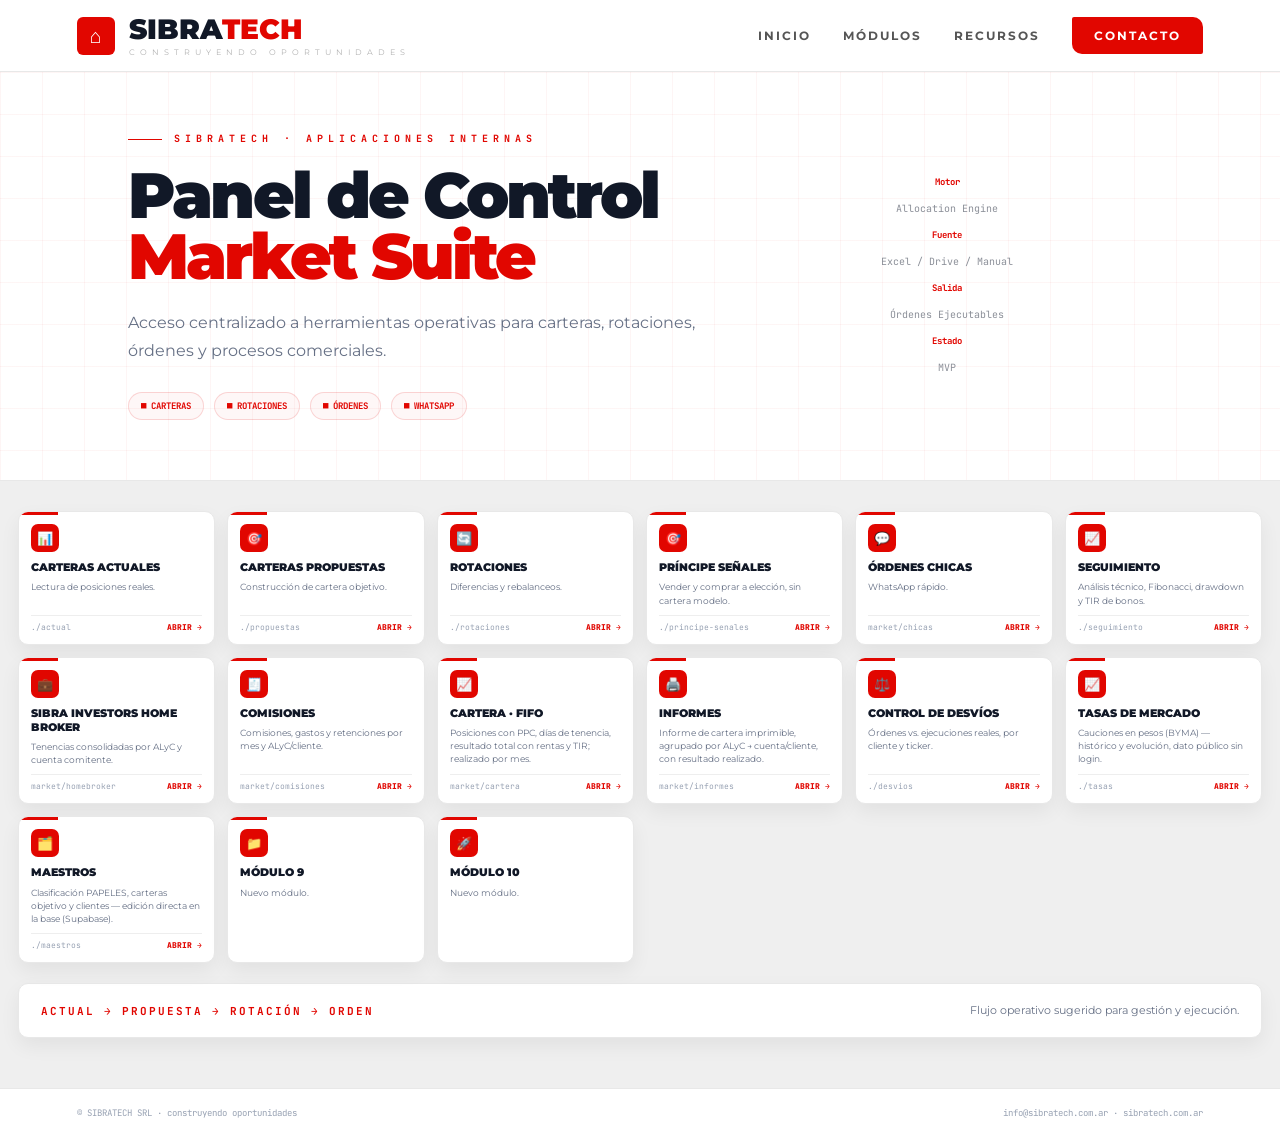
<file: index.html>
<!DOCTYPE html>
<html lang="es">
<head>
<meta charset="UTF-8">
<meta name="viewport" content="width=device-width, initial-scale=1.0">
<title>SIBRATECH | Market Suite</title>

<link rel="preconnect" href="https://fonts.googleapis.com">
<link href="https://fonts.googleapis.com/css2?family=Montserrat:wght@400;500;600;700;800;900&family=JetBrains+Mono:wght@400;600;700&display=swap" rel="stylesheet">

<style>
:root{
    --red:#e10600;
    --black:#111827;
    --gray:#667085;
    --line:#e8e8e8;
    --shadow:0 8px 20px rgba(0,0,0,.06);
    --mono:'JetBrains Mono', monospace;
    --main:'Montserrat', sans-serif;
}

*{
    margin:0;
    padding:0;
    box-sizing:border-box;
}

body{
    font-family:var(--main);
    background:#efefef;
    color:var(--black);
}

/* HEADER */

header{
    height:72px;
    background:white;
    border-bottom:1px solid var(--line);
    display:flex;
    align-items:center;
    justify-content:space-between;
    padding:0 6%;
    position:sticky;
    top:0;
    z-index:100;
}

.brand{
    display:flex;
    align-items:center;
    gap:14px;
}

.logo-box{
    width:38px;
    height:38px;
    background:var(--red);
    border-radius:6px;
    display:flex;
    align-items:center;
    justify-content:center;
    color:white;
    font-size:20px;
    font-weight:900;
}

.brand-text strong{
    font-size:28px;
    font-weight:900;
    line-height:1;
}

.brand-text strong span{
    color:var(--red);
}

.brand-text small{
    display:block;
    font-size:8px;
    letter-spacing:5px;
    color:#b3b3b3;
    margin-top:4px;
}

.nav{
    display:flex;
    align-items:center;
    gap:32px;
}

.nav a{
    text-decoration:none;
    color:#555;
    font-size:12px;
    font-weight:700;
    letter-spacing:2px;
}

.contact-btn{
    background:var(--red);
    color:white !important;
    padding:11px 22px;
    border-radius:2px 10px 2px 10px;
}

/* HERO */

.hero{
    min-height:360px;
    background:
        linear-gradient(rgba(225,6,0,.04) 1px, transparent 1px),
        linear-gradient(90deg, rgba(225,6,0,.04) 1px, transparent 1px),
        white;
    background-size:42px 42px;
    display:grid;
    grid-template-columns:1.2fr .8fr;
    align-items:center;
    padding:60px 10%;
    border-bottom:1px solid var(--line);
}

.eyebrow{
    color:var(--red);
    font-family:var(--mono);
    font-size:10px;
    font-weight:700;
    letter-spacing:5px;
    margin-bottom:20px;
}

.eyebrow::before{
    content:"";
    display:inline-block;
    width:34px;
    height:1px;
    background:var(--red);
    margin-right:12px;
    vertical-align:middle;
}

.hero h1{
    font-size:clamp(38px, 5vw, 70px);
    font-weight:900;
    line-height:.95;
    letter-spacing:-3px;
    margin-bottom:22px;
}

.hero h1 span{
    display:block;
    color:var(--red);
}

.hero p{
    max-width:620px;
    font-size:16px;
    line-height:1.8;
    color:var(--gray);
}

.chips{
    margin-top:26px;
    display:flex;
    flex-wrap:wrap;
    gap:10px;
}

.chip{
    padding:7px 12px;
    border-radius:999px;
    border:1px solid rgba(225,6,0,.15);
    background:rgba(225,6,0,.03);
    color:var(--red);
    font-family:var(--mono);
    font-size:9px;
    font-weight:700;
}

.hero-right{
    text-align:center;
    font-family:var(--mono);
    font-size:10px;
    color:#8b8f98;
    line-height:2.8;
}

.hero-right b{
    display:block;
    color:var(--red);
    font-size:9px;
}

/* MAIN */

main{
    max-width:1280px;
    margin:0 auto;
    padding:30px 18px 50px;
}

/* MODULE GRID */

.module-grid{
    display:grid;
    grid-template-columns:repeat(6,1fr);
    gap:12px;
}

.module-card{
    background:white;
    border-radius:10px;
    border:1px solid var(--line);
    box-shadow:var(--shadow);
    min-height:125px;
    padding:12px;
    text-decoration:none;
    color:inherit;
    display:flex;
    flex-direction:column;
    justify-content:space-between;
    transition:.18s ease;
    position:relative;
    overflow:hidden;
}

.module-card::before{
    content:"";
    position:absolute;
    top:0;
    left:0;
    height:3px;
    width:100%;
    background:var(--red);
    transform:scaleX(.2);
    transform-origin:left;
    transition:.18s ease;
}

.module-card:hover{
    transform:translateY(-4px);
    box-shadow:0 14px 28px rgba(0,0,0,.10);
    border-color:rgba(225,6,0,.20);
}

.module-card:hover::before{
    transform:scaleX(1);
}

.icon{
    width:28px;
    height:28px;
    border-radius:7px;
    background:var(--red);
    color:white;
    display:flex;
    align-items:center;
    justify-content:center;
    font-size:13px;
    margin-bottom:8px;
}

.module-card h3{
    font-size:11px;
    font-weight:900;
    text-transform:uppercase;
    line-height:1.3;
    margin-bottom:6px;
}

.module-card p{
    font-size:9px;
    color:var(--gray);
    line-height:1.45;
}

.module-bottom{
    margin-top:8px;
    padding-top:6px;
    border-top:1px solid #eee;
    display:flex;
    justify-content:space-between;
    align-items:center;
}

.path{
    font-family:var(--mono);
    font-size:8px;
    color:#98a2b3;
}

.open{
    font-family:var(--mono);
    font-size:8px;
    font-weight:800;
    color:var(--red);
}

/* FLOW */

.workflow{
    margin-top:20px;
    background:white;
    border:1px solid var(--line);
    border-radius:10px;
    box-shadow:var(--shadow);
    padding:18px 22px;
    display:flex;
    justify-content:space-between;
    gap:20px;
    align-items:center;
}

.workflow strong{
    color:var(--red);
    font-family:var(--mono);
    font-size:11px;
    letter-spacing:2px;
}

.workflow span{
    color:var(--gray);
    font-size:11px;
    line-height:1.6;
}

/* FOOTER */

footer{
    background:white;
    border-top:1px solid var(--line);
    padding:18px 6%;
    display:flex;
    justify-content:space-between;
    flex-wrap:wrap;
    gap:14px;
    font-family:var(--mono);
    font-size:9px;
    color:#98a2b3;
}

/* RESPONSIVE */

@media(max-width:1200px){
    .module-grid{
        grid-template-columns:repeat(4,1fr);
    }
}

@media(max-width:900px){
    .hero{
        grid-template-columns:1fr;
    }

    .hero-right{
        display:none;
    }

    .module-grid{
        grid-template-columns:repeat(3,1fr);
    }
}

@media(max-width:760px){
    .nav{
        display:none;
    }

    .module-grid{
        grid-template-columns:repeat(2,1fr);
    }

    .workflow{
        flex-direction:column;
        align-items:flex-start;
    }
}

@media(max-width:480px){
    .module-grid{
        grid-template-columns:1fr;
    }
}
</style>
</head>

<body>

<header>
    <div class="brand">
        <div class="logo-box">⌂</div>
        <div class="brand-text">
            <strong>SIBRA<span>TECH</span></strong>
            <small>CONSTRUYENDO OPORTUNIDADES</small>
        </div>
    </div>

    <nav class="nav">
        <a href="#">INICIO</a>
        <a href="#">MÓDULOS</a>
        <a href="#">RECURSOS</a>
        <a href="mailto:info@sibratech.com.ar" class="contact-btn">CONTACTO</a>
    </nav>
</header>

<section class="hero">
    <div>
        <div class="eyebrow">SIBRATECH · APLICACIONES INTERNAS</div>

        <h1>
            Panel de Control
            <span>Market Suite</span>
        </h1>

        <p>
            Acceso centralizado a herramientas operativas para carteras,
            rotaciones, órdenes y procesos comerciales.
        </p>

        <div class="chips">
            <div class="chip">■ CARTERAS</div>
            <div class="chip">■ ROTACIONES</div>
            <div class="chip">■ ÓRDENES</div>
            <div class="chip">■ WHATSAPP</div>
        </div>
    </div>

    <div class="hero-right">
        <b>Motor</b>
        Allocation Engine
        <b>Fuente</b>
        Excel / Drive / Manual
        <b>Salida</b>
        Órdenes Ejecutables
        <b>Estado</b>
        MVP
    </div>
</section>

<main>

<section class="module-grid">

<a class="module-card" href="./actual">
<div>
<div class="icon">📊</div>
<h3>Carteras actuales</h3>
<p>Lectura de posiciones reales.</p>
</div>
<div class="module-bottom">
<span class="path">./actual</span>
<span class="open">ABRIR →</span>
</div>
</a>

<a class="module-card" href="./propuestas">
<div>
<div class="icon">🎯</div>
<h3>Carteras propuestas</h3>
<p>Construcción de cartera objetivo.</p>
</div>
<div class="module-bottom">
<span class="path">./propuestas</span>
<span class="open">ABRIR →</span>
</div>
</a>

<a class="module-card" href="./rotaciones">
<div>
<div class="icon">🔄</div>
<h3>Rotaciones</h3>
<p>Diferencias y rebalanceos.</p>
</div>
<div class="module-bottom">
<span class="path">./rotaciones</span>
<span class="open">ABRIR →</span>
</div>
</a>

<a class="module-card" href="./principe-senales">
<div>
<div class="icon">🎯</div>
<h3>Príncipe Señales</h3>
<p>Vender y comprar a elección, sin cartera modelo.</p>
</div>
<div class="module-bottom">
<span class="path">./principe-senales</span>
<span class="open">ABRIR →</span>
</div>
</a>

<a class="module-card" href="chicas/">
<div>
<div class="icon">💬</div>
<h3>Órdenes chicas</h3>
<p>WhatsApp rápido.</p>
</div>
<div class="module-bottom">
<span class="path">market/chicas</span>
<span class="open">ABRIR →</span>
</div>
</a>

<a class="module-card" href="./seguimiento">
<div>
<div class="icon">📈</div>
<h3>Seguimiento</h3>
<p>Análisis técnico, Fibonacci, drawdown y TIR de bonos.</p>
</div>
<div class="module-bottom">
<span class="path">./seguimiento</span>
<span class="open">ABRIR →</span>
</div>
</a>
<a class="module-card" href="homebroker/">
<div>
<div class="icon">💼</div>
<h3>Sibra Investors Home Broker</h3>
<p>Tenencias consolidadas por ALyC y cuenta comitente.</p>
</div>
<div class="module-bottom">
<span class="path">market/homebroker</span>
<span class="open">ABRIR →</span>
</div>
</a>
<a class="module-card" href="comisiones/">
<div>
<div class="icon">🧾</div>
<h3>Comisiones</h3>
<p>Comisiones, gastos y retenciones por mes y ALyC/cliente.</p>
</div>
<div class="module-bottom">
<span class="path">market/comisiones</span>
<span class="open">ABRIR →</span>
</div>
</a>
<a class="module-card" href="cartera/">
<div>
<div class="icon">📈</div>
<h3>Cartera · FIFO</h3>
<p>Posiciones con PPC, días de tenencia, resultado total con rentas y TIR; realizado por mes.</p>
</div>
<div class="module-bottom">
<span class="path">market/cartera</span>
<span class="open">ABRIR →</span>
</div>
</a>
<a class="module-card" href="informes/">
<div>
<div class="icon">🖨️</div>
<h3>Informes</h3>
<p>Informe de cartera imprimible, agrupado por ALyC → cuenta/cliente, con resultado realizado.</p>
</div>
<div class="module-bottom">
<span class="path">market/informes</span>
<span class="open">ABRIR →</span>
</div>
</a>
<a class="module-card" href="./desvios">
<div>
<div class="icon">⚖️</div>
<h3>Control de Desvíos</h3>
<p>Órdenes vs. ejecuciones reales, por cliente y ticker.</p>
</div>
<div class="module-bottom">
<span class="path">./desvios</span>
<span class="open">ABRIR →</span>
</div>
</a>
<a class="module-card" href="./tasas">
<div>
<div class="icon">📈</div>
<h3>Tasas de mercado</h3>
<p>Cauciones en pesos (BYMA) — histórico y evolución, dato público sin login.</p>
</div>
<div class="module-bottom">
<span class="path">./tasas</span>
<span class="open">ABRIR →</span>
</div>
</a>
<a class="module-card" href="./maestros">
<div>
<div class="icon">🗂️</div>
<h3>Maestros</h3>
<p>Clasificación PAPELES, carteras objetivo y clientes — edición directa en la base (Supabase).</p>
</div>
<div class="module-bottom">
<span class="path">./maestros</span>
<span class="open">ABRIR →</span>
</div>
</a>
<a class="module-card" href="#"><div><div class="icon">📁</div><h3>Módulo 9</h3><p>Nuevo módulo.</p></div></a>
<a class="module-card" href="#"><div><div class="icon">🚀</div><h3>Módulo 10</h3><p>Nuevo módulo.</p></div></a>

</section>

<section class="workflow">
<strong>ACTUAL → PROPUESTA → ROTACIÓN → ORDEN</strong>
<span>Flujo operativo sugerido para gestión y ejecución.</span>
</section>

</main>

<footer>
<span>© SIBRATECH SRL · construyendo oportunidades</span>
<span>info@sibratech.com.ar · sibratech.com.ar</span>
</footer>

</body>
</html>
</file>
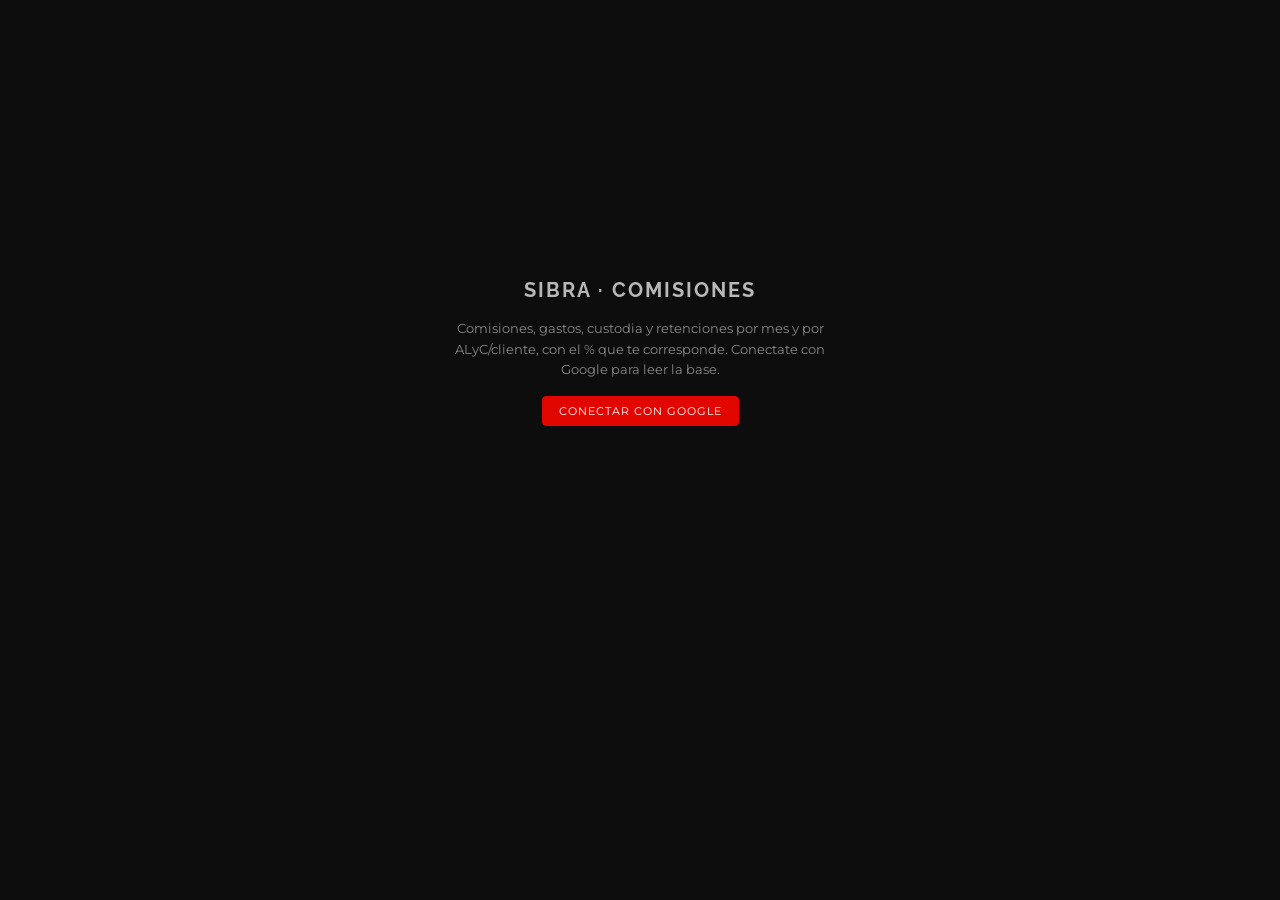
<file: comisiones/index.html>
<!DOCTYPE html>
<html lang="es">
<head>
<meta charset="UTF-8">
<meta name="viewport" content="width=device-width, initial-scale=1.0">
<title>SIBRA · Comisiones</title>
<link href="https://fonts.googleapis.com/css2?family=Montserrat:wght@400;500;600;700&family=Raleway:wght@400;500;600&display=swap" rel="stylesheet">
<style>
:root{
  --red:#E10600;--red-light:#ff3330;--red-dark:#B00500;
  --bg:#0d0d0d;--bg2:#141414;--bg3:#1a1a1a;--border:#2a2a2a;--border2:#3a3a3a;
  --text:#f5f5f5;--text2:#b8b8b8;--text3:#888;--green:#22c55e;--amber:#fbbf24;--blue:#60a5fa;
  --font-main:'Montserrat',sans-serif;
}
*{box-sizing:border-box;margin:0;padding:0}
body{background:var(--bg);color:var(--text);font-family:var(--font-main);font-size:13px}
a{color:inherit;text-decoration:none}
.app-header{background:#0b0b0b;border-bottom:2px solid var(--red);padding:12px 24px;display:flex;align-items:center;gap:16px;flex-wrap:wrap;position:sticky;top:0;z-index:10}
.app-header h1{font-family:'Raleway',sans-serif;font-size:15px;letter-spacing:2px;text-transform:uppercase;color:var(--text2);font-weight:600}
.back-btn{background:transparent;border:1px solid var(--border2);color:var(--text2);padding:5px 12px;border-radius:4px;font-size:11px;display:flex;align-items:center;gap:5px;transition:all .2s}
.back-btn:hover{border-color:var(--red);color:var(--red-light)}
.spacer{flex:1}
main{padding:20px 24px;max-width:1500px;margin:0 auto}
.btn{padding:7px 16px;border:1px solid var(--border2);background:transparent;color:var(--text2);cursor:pointer;font-family:var(--font-main);font-size:11px;letter-spacing:1px;text-transform:uppercase;border-radius:4px;transition:all .2s}
.btn:hover{border-color:var(--red);color:var(--text)}
.btn-primary{background:var(--red);border-color:var(--red);color:#fff}
.btn-primary:hover{background:var(--red-dark);color:#fff}
.btn.active{border-color:var(--red);color:var(--red-light)}
.toolbar{display:flex;gap:10px;align-items:center;flex-wrap:wrap;margin-bottom:16px}
.toolbar label{font-size:10px;color:var(--text3);letter-spacing:1px;text-transform:uppercase}
select,input{background:var(--bg3);border:1px solid var(--border);color:var(--text);padding:6px 10px;font-family:var(--font-main);font-size:12px;border-radius:4px;outline:none}
select:focus,input:focus{border-color:var(--red)}
.card{background:var(--bg2);border:1px solid var(--border);border-radius:6px;padding:16px;margin-bottom:16px}
.kpis{display:grid;grid-template-columns:repeat(auto-fit,minmax(150px,1fr));gap:10px;margin-bottom:16px}
.kpi{background:var(--bg2);border:1px solid var(--border);border-radius:6px;padding:12px}
.kpi .lbl{font-size:9px;letter-spacing:1px;text-transform:uppercase;color:var(--text3);margin-bottom:4px}
.kpi .val{font-size:17px;font-weight:700}
table{width:100%;border-collapse:collapse;font-size:12px;white-space:nowrap}
th,td{padding:8px 10px;border-bottom:1px solid var(--border);text-align:right}
th:first-child,td:first-child{text-align:left}
th{color:var(--text3);font-size:9px;letter-spacing:.5px;text-transform:uppercase;font-weight:600;background:#0f0f0f}
tbody tr:hover{background:rgba(255,255,255,.03)}
.tbl-wrap{overflow-x:auto;border:1px solid var(--border);border-radius:6px}
.me{color:var(--green);font-weight:600}
.pctInput{width:60px;text-align:center}
.status{font-size:11px;color:var(--text3)}
.login{min-height:80vh;display:flex;flex-direction:column;align-items:center;justify-content:center;gap:16px;text-align:center;padding:24px}
.login h2{font-family:'Raleway',sans-serif;font-size:20px;letter-spacing:2px;text-transform:uppercase;color:var(--text2)}
.login p{color:var(--text3);max-width:400px;line-height:1.6}
.hidden{display:none}
.warn{background:#1c0a0a;border:1px solid #7f1d1d;color:var(--red-light);padding:10px 14px;border-radius:6px;font-size:12px;margin-bottom:16px;line-height:1.5}
.muted{color:var(--text3)}
</style>
</head>
<body>

<div id="login" class="login">
  <h2>SIBRA · Comisiones</h2>
  <p>Comisiones, gastos, custodia y retenciones por mes y por ALyC/cliente, con el % que te corresponde. Conectate con Google para leer la base.</p>
  <button class="btn btn-primary" onclick="driveAuth()">Conectar con Google</button>
  <div id="loginErr" class="status"></div>
</div>

<div id="app" class="hidden">
<header class="app-header">
  <a href="../" class="back-btn">← Market Suite</a>
  <h1>Comisiones</h1>
  <div class="spacer"></div>
  <button class="btn" onclick="cargar(true)">↻ Actualizar</button>
</header>
<main>
  <div id="setupWarn" class="warn hidden"></div>
  <div class="toolbar">
    <label>Vista</label>
    <button class="btn active" id="btn-alyc" onclick="setVista('alyc')">Por ALyC</button>
    <button class="btn" id="btn-cliente" onclick="setVista('cliente')">Por cliente</button>
    <span class="spacer" style="flex:1"></span>
    <label>Mes</label>
    <select id="mesSel" onchange="render()"></select>
  </div>

  <div class="kpis" id="kpis"></div>

  <div class="card">
    <div style="display:flex;align-items:center;gap:10px;margin-bottom:10px;flex-wrap:wrap">
      <div style="font-family:'Raleway',sans-serif;letter-spacing:1px;text-transform:uppercase;font-size:12px;color:var(--text2)">
        Detalle <span id="detTitulo" class="muted"></span>
      </div>
    </div>
    <div class="tbl-wrap">
      <table>
        <thead><tr id="thead"></tr></thead>
        <tbody id="tbody"></tbody>
      </table>
    </div>
    <div class="status" style="margin-top:8px">El IVA solo viene como línea propia en los boletos de cuentas jurídicas — donde el broker no lo separa (cta cte / agregado mensual), queda adentro de la Comisión.</div>
  </div>

  <div class="card">
    <div style="font-family:'Raleway',sans-serif;letter-spacing:1px;text-transform:uppercase;font-size:12px;color:var(--text2);margin-bottom:10px">
      Evolución mensual
    </div>
    <div class="tbl-wrap">
      <table>
        <thead><tr><th>Mes</th><th>Comisión</th><th>IVA</th><th>D. Mercado</th><th>D. Registro</th><th>Derechos s/desglose</th><th>Custodia</th><th>Retención</th><th>Total costos</th></tr></thead>
        <tbody id="tbodyMeses"></tbody>
      </table>
    </div>
    <div class="status" style="margin-top:8px">Todas las comisiones son REALES: ADCAP trae el arancel por movimiento en su ledger; BCCH e IEB por boleto (pantalla "Boletos del día") con fallback al agregado mensual del broker donde el histórico día-a-día todavía no se completó.</div>
  </div>
</main>
</div>

<script src="../shared/sibra-auth.js"></script>
<script src="../shared/sibra-cache.js"></script>
<script>
// ═══════════════════════════════════════════
//  CONFIG — completar con el id de la hoja SIBRA_BROKERS_COMISIONES
//  (la crea/pobla el backend: app/comisiones.py -> tab CURRENT).
// ═══════════════════════════════════════════
const COMISIONES_SHEET_ID = '1DLSIdaYlWf7NMP7nIA1jUPCFL_-Q33xqDsMS7kPSabw';
const TAB = 'CURRENT';
const CATS = ['COMISION','IVA','D_MERCADO','D_REGISTRO','DERECHOS','CUSTODIA','RETENCION'];
const CAT_LBL = {COMISION:'Comisión',IVA:'IVA',D_MERCADO:'D. Mercado',D_REGISTRO:'D. Registro',DERECHOS:'Derechos s/desglose',CUSTODIA:'Custodia',RETENCION:'Retención'};

let token=null, filas=[], vista='alyc';
const $=id=>document.getElementById(id);
const fmt=n=>isFinite(n)?'$'+Math.round(n).toLocaleString('es-AR'):'$0';

function driveAuth(){
  SibraAuth.connect().then(t=>{token=t;showApp();cargar();})
    .catch(e=>$('loginErr').textContent='Error: '+e.message);
}
function restore(){ const t=SibraAuth.getToken(); if(t){token=t;showApp();cargar();} }
function showApp(){ $('login').classList.add('hidden'); $('app').classList.remove('hidden'); }

async function sheetGet(range,fresh){
  const key=`comis_${COMISIONES_SHEET_ID}_${range}`;
  if(!fresh){ const c=SibraCache.get(key,120); if(c) return c; }
  const url=`https://sheets.googleapis.com/v4/spreadsheets/${COMISIONES_SHEET_ID}/values/${encodeURIComponent(range)}`;
  const r=await fetch(url,{headers:{Authorization:'Bearer '+token}});
  if(!r.ok) throw new Error('Sheets '+r.status+': '+await r.text());
  const d=await r.json(); SibraCache.set(key,d); return d;
}
function rowsFromValues(values){
  if(!values||!values.length) return [];
  const h=values[0];
  return values.slice(1).map(row=>Object.fromEntries(h.map((k,i)=>[k,row[i]??''])));
}

async function cargar(fresh){
  if(!COMISIONES_SHEET_ID){
    $('setupWarn').classList.remove('hidden');
    $('setupWarn').innerHTML='⚙ Falta configurar el id de la hoja <b>SIBRA_BROKERS_COMISIONES</b>. Creála/corré el backend (app/comisiones.py) y pegá el id en <b>COMISIONES_SHEET_ID</b> arriba en este archivo.';
    return;
  }
  try{
    const d=await sheetGet(TAB+'!A:L',fresh);
    filas=rowsFromValues(d.values).map(r=>({...r, monto_ars:parseFloat(r.monto_ars)||0}));
    poblarMeses();
    render();
  }catch(e){
    $('setupWarn').classList.remove('hidden');
    $('setupWarn').textContent='No pude leer la hoja: '+e.message;
  }
}

function poblarMeses(){
  const meses=[...new Set(filas.map(f=>f.mes).filter(Boolean))].sort().reverse();
  const sel=$('mesSel');
  sel.innerHTML='<option value="">Todos los meses</option>'+meses.map(m=>`<option>${m}</option>`).join('');
}

function setVista(v){ vista=v; $('btn-alyc').classList.toggle('active',v==='alyc'); $('btn-cliente').classList.toggle('active',v==='cliente'); render(); }

// (El "% que me corresponde" y la estimación de ADCAP por volumen se
// eliminaron 2026-07-23 a pedido del usuario: todas las comisiones son
// reales ahora, y el IVA tiene columna propia donde el boleto lo separa.)

function _cero(){ return Object.fromEntries(CATS.map(c=>[c,0])); }

function render(){
  const mes=$('mesSel').value;
  $('detTitulo').textContent=mes?`· ${mes}`:'· todos los meses';

  const datos=mes?filas.filter(f=>f.mes===mes):filas;
  const keyField=vista==='alyc'?'broker_code':'client_name';
  // grupo -> {categoria: monto}
  const g={};
  let tot=_cero();
  datos.forEach(f=>{
    const k=f[keyField]||'(sin dato)';
    if(!g[k]) g[k]=_cero();
    if(g[k][f.categoria]!==undefined){ g[k][f.categoria]+=f.monto_ars; tot[f.categoria]+=f.monto_ars; }
  });

  // KPIs
  $('kpis').innerHTML=`
    <div class="kpi"><div class="lbl">Comisión total</div><div class="val">${fmt(tot.COMISION)}</div></div>
    <div class="kpi"><div class="lbl">IVA</div><div class="val">${fmt(tot.IVA)}</div></div>
    <div class="kpi"><div class="lbl">Gastos (derechos+custodia)</div><div class="val">${fmt(tot.D_MERCADO+tot.D_REGISTRO+tot.DERECHOS+tot.CUSTODIA)}</div></div>
    <div class="kpi"><div class="lbl">Retenciones</div><div class="val">${fmt(tot.RETENCION)}</div></div>`;

  // tabla
  $('thead').innerHTML=`<th>${vista==='alyc'?'ALyC':'Cliente'}</th>`+CATS.map(c=>`<th>${CAT_LBL[c]}</th>`).join('')+`<th>Total costos</th>`;
  const filasOrd=Object.entries(g).sort((a,b)=>b[1].COMISION-a[1].COMISION);
  $('tbody').innerHTML=filasOrd.length?filasOrd.map(([k,v])=>{
    const totalCostos=CATS.reduce((s,c)=>s+v[c],0);
    return `<tr><td>${k}</td>${CATS.map(c=>`<td>${fmt(v[c])}</td>`).join('')}<td><strong>${fmt(totalCostos)}</strong></td></tr>`;
  }).join(''):`<tr><td colspan="9" style="text-align:center;color:var(--text3);padding:24px">Sin datos${mes?' para '+mes:''}</td></tr>`;

  renderMeses();
}

// Evolución mensual: totales por categoría de TODAS las filas (sin filtro de
// mes — es la serie completa). Más nuevo arriba.
function renderMeses(){
  const g={};
  filas.forEach(f=>{
    if(!f.mes||!CATS.includes(f.categoria)) return;
    if(!g[f.mes]) g[f.mes]=_cero();
    g[f.mes][f.categoria]+=f.monto_ars;
  });
  const meses=Object.keys(g).sort().reverse();
  $('tbodyMeses').innerHTML=meses.length?meses.map(m=>{
    const v=g[m];
    const total=CATS.reduce((s,c)=>s+v[c],0);
    return `<tr><td>${m}</td>${CATS.map(c=>`<td>${fmt(v[c])}</td>`).join('')}<td><strong>${fmt(total)}</strong></td></tr>`;
  }).join(''):`<tr><td colspan="9" style="text-align:center;color:var(--text3);padding:24px">Sin datos</td></tr>`;
}

restore();
</script>
</body>
</html>
</file>
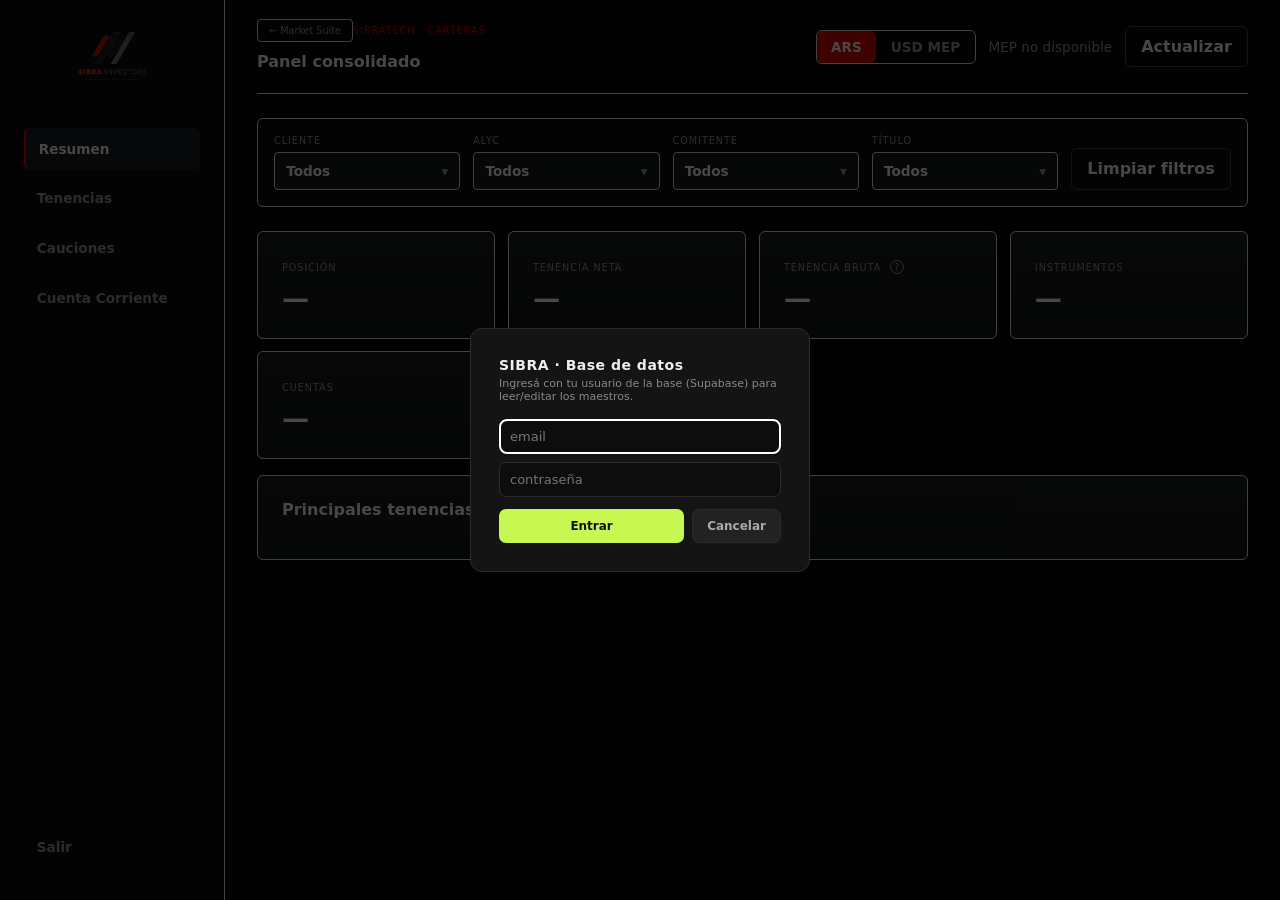
<file: homebroker/index.html>
<!doctype html>
<html lang="es-AR">
<head>
<meta charset="utf-8">
<meta name="viewport" content="width=device-width,initial-scale=1">
<title>SIBRA INVESTORS · Home Broker</title>
<link rel="stylesheet" href="tokens/colors.css">
<link rel="stylesheet" href="tokens/typography.css">
<link rel="stylesheet" href="tokens/spacing.css">
<link rel="stylesheet" href="tokens/effects.css">
<link rel="stylesheet" href="styles.css">
</head>
<body>

<section id="login" class="login">
  <div class="login-card">
    <img class="brand-logo" src="assets/sibra-investors-logo.png" alt="Sibra Investors">
    <p class="eyebrow">SIBRATECH · CARTERAS</p>
    <h1>Home Broker</h1>
    <p class="sub">Conectate con tu cuenta de Google para ver las tenencias consolidadas de todas las cuentas.</p>
    <button id="btnConnect">Conectar con Google</button>
    <div id="loginError"></div>
  </div>
  <div class="hero">
    <h2>Una vista.<br>Todos los brokers.</h2>
    <p>Tenencias actualizadas por ALyC y cuenta comitente, con la misma lógica que un Home Broker.</p>
  </div>
</section>

<div id="app" class="hidden">
  <aside>
    <img class="brand-logo" src="assets/sibra-investors-logo.png" alt="Sibra Investors">
    <button data-tab="resumen" class="active">Resumen</button>
    <button data-tab="tenencias">Tenencias</button>
    <button data-tab="cauciones">Cauciones</button>
    <button data-tab="ctacte">Cuenta Corriente</button>
    <button id="logout">Salir</button>
  </aside>
  <main>
    <header>
      <div><a href="../" class="back-btn">← Market Suite</a><small>SIBRATECH · CARTERAS</small><h1>Panel consolidado</h1></div>
      <div class="header-actions">
        <div class="ccy-toggle">
          <button id="ccyArs" class="ccy active">ARS</button>
          <button id="ccyUsd" class="ccy">USD MEP</button>
        </div>
        <span id="mepBadge" class="mep-badge hidden">MEP $—</span>
        <span id="refreshBadge" class="mep-badge hidden" title="Última vez que el backend escribió las tenencias en la base (columna refreshed_at). Si quedó vieja, hay que reloguear el broker o reiniciar el server local.">Datos: —</span>
        <button id="refresh" class="ghost">Actualizar</button>
      </div>
    </header>

    <section class="filters" id="filtersBar">
      <div class="msel" data-key="clients">
        <span class="msel-label">Cliente</span>
        <button type="button" class="msel-btn">Todos</button>
        <div class="msel-panel hidden">
          <input type="text" class="msel-search" placeholder="Buscar cliente…">
          <div class="msel-options"></div>
        </div>
      </div>
      <div class="msel" data-key="brokers">
        <span class="msel-label">ALyC</span>
        <button type="button" class="msel-btn">Todos</button>
        <div class="msel-panel hidden">
          <input type="text" class="msel-search" placeholder="Buscar ALyC…">
          <div class="msel-options"></div>
        </div>
      </div>
      <div class="msel" data-key="accounts">
        <span class="msel-label">Comitente</span>
        <button type="button" class="msel-btn">Todos</button>
        <div class="msel-panel hidden">
          <input type="text" class="msel-search" placeholder="Buscar comitente…">
          <div class="msel-options"></div>
        </div>
      </div>
      <div class="msel" data-key="tickers">
        <span class="msel-label">Título</span>
        <button type="button" class="msel-btn">Todos</button>
        <div class="msel-panel hidden">
          <input type="text" class="msel-search" placeholder="Buscar título…">
          <div class="msel-options"></div>
        </div>
      </div>
      <button id="clear" class="ghost">Limpiar filtros</button>
    </section>

    <section id="tab-resumen" class="tab active">
      <div class="cards">
        <article><span>Posición</span><strong id="mTotal">—</strong></article>
        <article><span>Tenencia neta</span><strong id="mNeta">—</strong></article>
        <article>
          <span>Tenencia bruta
            <span class="info-dot" title="Neta + caución tomadora vigente (pesificada al MEP) — mismo criterio que market/actual">?</span>
          </span>
          <strong id="mBruta">—</strong>
        </article>
        <article><span>Instrumentos</span><strong id="mHoldings">—</strong></article>
        <article><span>Cuentas</span><strong id="mAccounts">—</strong></article>
        <article><span>Última actualización</span><strong id="mRefreshed">—</strong></article>
      </div>
      <div class="box">
        <h2>Principales tenencias</h2>
        <div id="top"></div>
      </div>
    </section>

    <section id="tab-tenencias" class="tab">
      <div class="cards">
        <article><span>Tenencia neta</span><strong id="mNetaTen">—</strong></article>
        <article>
          <span>Tenencia bruta
            <span class="info-dot" title="Neta + caución tomadora vigente (pesificada al MEP)">?</span>
          </span>
          <strong id="mBrutaTen">—</strong>
        </article>
        <article><span>Caución vigente $</span><strong id="mCaucionArs">—</strong></article>
        <article>
          <span>Caución vigente U$S
            <span class="info-dot" title="Estimada desde actividad — todavía no hay cuenta corriente en dólares conectada">?</span>
          </span>
          <strong id="mCaucionUsd">—</strong>
        </article>
      </div>
      <div class="box">
        <h2>Tenencias actuales</h2>
        <div class="table">
          <table>
            <thead>
              <tr>
                <th>Cliente</th><th>ALyC</th><th>Comitente</th><th>Ticker</th><th>Tipo</th>
                <th class="num">Cantidad</th>
                <th class="num">PPC</th>
                <th class="num">Precio</th>
                <th class="num">Valuación</th>
                <th class="num">Rentabilidad</th>
                <th class="num">% neto</th>
                <th class="num">
                  % bruto
                  <span class="info-dot" title="Sobre la tenencia bruta de esa cuenta (neta + caución tomadora vigente al MEP) — mismo criterio que market/actual">?</span>
                </th>
                <th class="num">
                  Plazo prom.
                  <span class="info-dot" title="Requiere el histórico de movimientos (FIFO), todavía no implementado">?</span>
                </th>
              </tr>
            </thead>
            <tbody id="holdingsBody"></tbody>
          </table>
        </div>
      </div>
    </section>

    <section id="tab-cauciones" class="tab">
      <div class="cards">
        <article><span>Caución vigente $</span><strong id="caucionVigenteArs">—</strong></article>
        <article><span>Próximo vencimiento $</span><strong id="caucionVencArs">—</strong></article>
        <article>
          <span>Caución vigente U$S
            <span class="info-dot" title="Estimada a partir de la actividad (comprobante TCTU) — todavía no hay cuenta corriente en dólares conectada, es un valor provisorio">?</span>
          </span>
          <strong id="caucionVigenteUsd">—</strong>
        </article>
        <article><span>Próximo vencimiento U$S</span><strong id="caucionVencUsd">—</strong></article>
      </div>
      <div class="box">
        <div class="box-head">
          <h2>Cuentas a decidir (cauciones vigentes)</h2>
          <button class="ghost" onclick="exportSheet('cauciones')">↓ Exportar a Sheet</button>
        </div>
        <div class="table">
          <table>
            <thead>
              <tr>
                <th>Cliente</th><th>ALyC</th><th>Comitente</th>
                <th class="num">Caución $</th><th class="num">Caución U$S</th>
                <th>Próx. vencimiento</th>
              </tr>
            </thead>
            <tbody id="caucionDecidirBody"></tbody>
          </table>
        </div>
      </div>
      <div class="box">
        <h2>
          Histórico de tasas (cauciones en pesos ya liquidadas)
          <span class="info-dot" title="Solo cauciones en pesos VENCIDAS tienen capital, interés y plazo real conocidos — el histórico en dólares todavía no está disponible">?</span>
        </h2>
        <div class="table">
          <table>
            <thead>
              <tr>
                <th>Lado</th>
                <th class="num">Cauciones</th>
                <th class="num">Promedio tomado</th>
                <th class="num">Tasa directa prom.</th>
                <th class="num">TNA prom.</th>
              </tr>
            </thead>
            <tbody id="caucionStatsBody"></tbody>
          </table>
        </div>
      </div>
    </section>

    <section id="tab-ctacte" class="tab">
      <div class="box">
        <div class="box-head">
          <h2>Cuenta Corriente — saldos por cuenta</h2>
          <div class="header-actions">
            <div class="ccy-toggle">
              <button class="ccy active" data-ccfilter="all" onclick="setCtacteFilter('all')">Todos</button>
              <button class="ccy" data-ccfilter="pos" onclick="setCtacteFilter('pos')">Positivos</button>
              <button class="ccy" data-ccfilter="neg" onclick="setCtacteFilter('neg')">Negativos</button>
            </div>
            <button class="ghost" onclick="exportSheet('ctacte')">↓ Exportar a Sheet</button>
          </div>
        </div>
        <div class="table">
          <table>
            <thead>
              <tr>
                <th>Cliente</th><th>ALyC</th><th>Comitente</th>
                <th class="num">Saldo $</th>
                <th class="num">USD MEP</th><th class="num">USD 7000</th><th class="num">USD Cable</th>
              </tr>
            </thead>
            <tbody id="ctacteBody"></tbody>
          </table>
        </div>
      </div>
    </section>

    <div id="toast"></div>
  </main>
</div>

<script src="../shared/sibra-auth.js"></script>
<script src="../shared/sibra-cache.js"></script>
<script src="../shared/sibra-maestros.js"></script>
<script src="../shared/sibra-brokers-data.js"></script>
<script src="../shared/sibra-autorefresh.js"></script>
<script src="app.js"></script>
</body>
</html>
</file>
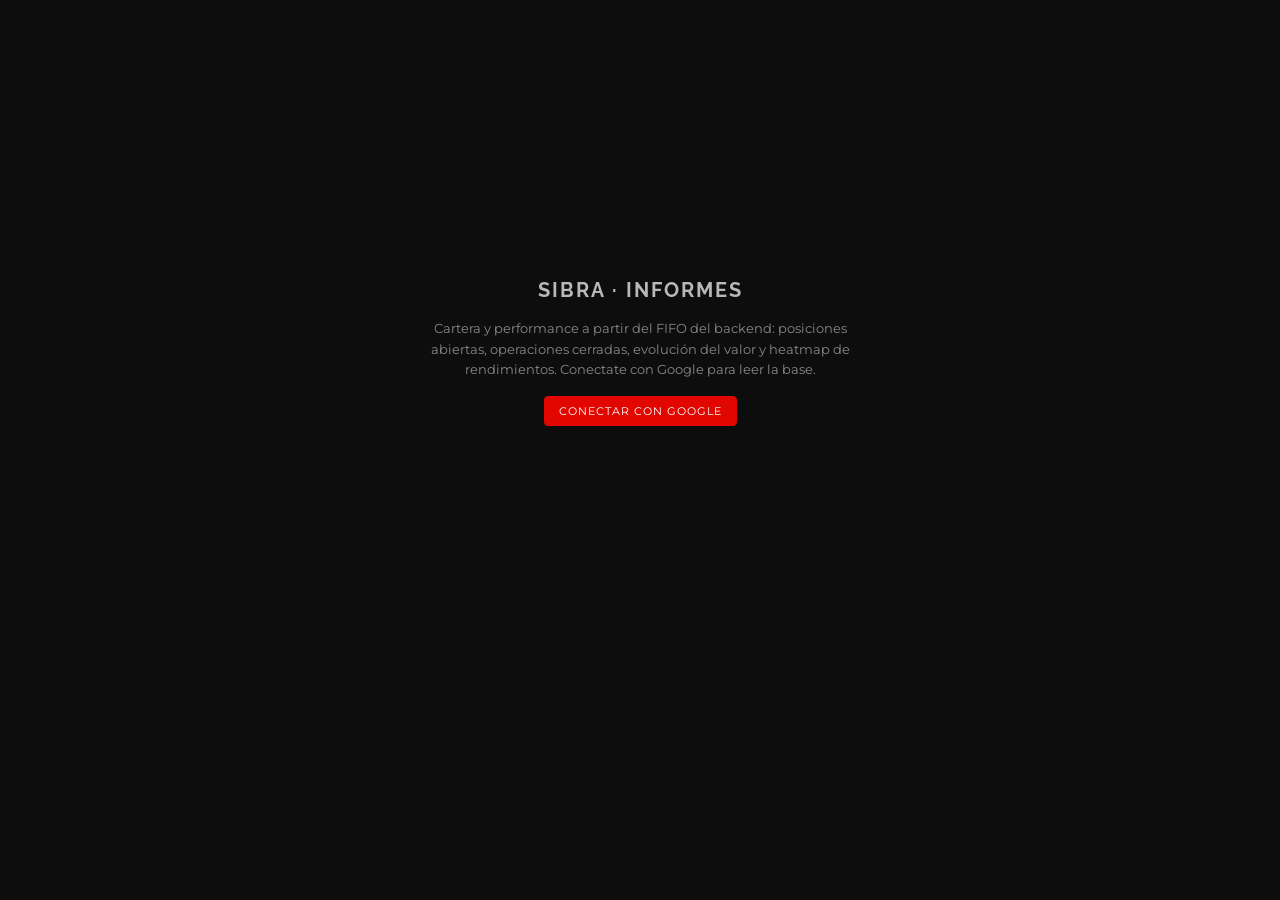
<file: informes/index.html>
<!DOCTYPE html>
<html lang="es">
<head>
<meta charset="UTF-8">
<meta name="viewport" content="width=device-width, initial-scale=1.0">
<title>SIBRA · Informes</title>
<link href="https://fonts.googleapis.com/css2?family=Montserrat:wght@400;500;600;700&family=Raleway:wght@400;500;600&display=swap" rel="stylesheet">
<style>
:root{
  --red:#E10600;--red-light:#ff3330;--red-dark:#B00500;
  --bg:#0d0d0d;--bg2:#141414;--bg3:#1a1a1a;--border:#2a2a2a;--border2:#3a3a3a;
  --text:#f5f5f5;--text2:#b8b8b8;--text3:#888;--green:#22c55e;--amber:#fbbf24;--blue:#60a5fa;
  --font-main:'Montserrat',sans-serif;
}
*{box-sizing:border-box;margin:0;padding:0}
body{background:var(--bg);color:var(--text);font-family:var(--font-main);font-size:13px}
a{color:inherit;text-decoration:none}
.app-header{background:#0b0b0b;border-bottom:2px solid var(--red);padding:12px 24px;display:flex;align-items:center;gap:16px;flex-wrap:wrap;position:sticky;top:0;z-index:10}
.app-header h1{font-family:'Raleway',sans-serif;font-size:15px;letter-spacing:2px;text-transform:uppercase;color:var(--text2);font-weight:600}
.back-btn{background:transparent;border:1px solid var(--border2);color:var(--text2);padding:5px 12px;border-radius:4px;font-size:11px;display:flex;align-items:center;gap:5px;transition:all .2s}
.back-btn:hover{border-color:var(--red);color:var(--red-light)}
.spacer{flex:1}
main{padding:20px 24px;max-width:1700px;margin:0 auto}
.btn{padding:7px 14px;border:1px solid var(--border2);background:transparent;color:var(--text2);cursor:pointer;font-family:var(--font-main);font-size:11px;letter-spacing:1px;text-transform:uppercase;border-radius:4px;transition:all .2s}
.btn:hover{border-color:var(--red);color:var(--text)}
.btn-primary{background:var(--red);border-color:var(--red);color:#fff}
.btn-primary:hover{background:var(--red-dark);color:#fff}
.btn.active{border-color:var(--red);color:var(--red-light)}
.tabs{display:flex;gap:6px;flex-wrap:wrap}
.toolbar{display:flex;gap:10px;align-items:center;flex-wrap:wrap;margin-bottom:16px}
.toolbar label{font-size:10px;color:var(--text3);letter-spacing:1px;text-transform:uppercase}
select,input{background:var(--bg3);border:1px solid var(--border);color:var(--text);padding:6px 10px;font-family:var(--font-main);font-size:12px;border-radius:4px;outline:none}
select:focus,input:focus{border-color:var(--red)}
.card{background:var(--bg2);border:1px solid var(--border);border-radius:6px;padding:16px;margin-bottom:16px}
.card-title{font-family:'Raleway',sans-serif;letter-spacing:1px;text-transform:uppercase;font-size:12px;color:var(--text2);margin-bottom:10px}
.kpis{display:grid;grid-template-columns:repeat(auto-fit,minmax(160px,1fr));gap:10px;margin-bottom:16px}
.kpi{background:var(--bg2);border:1px solid var(--border);border-radius:6px;padding:12px}
.kpi .lbl{font-size:9px;letter-spacing:1px;text-transform:uppercase;color:var(--text3);margin-bottom:4px}
.kpi .val{font-size:17px;font-weight:700}
table{width:100%;border-collapse:collapse;font-size:12px;white-space:nowrap}
th,td{padding:7px 9px;border-bottom:1px solid var(--border);text-align:right}
th:first-child,td:first-child,th:nth-child(2),td:nth-child(2){text-align:left}
th{color:var(--text3);font-size:9px;letter-spacing:.5px;text-transform:uppercase;font-weight:600;background:#0f0f0f;position:sticky;top:0}
tbody tr:hover{background:rgba(255,255,255,.03)}
.tbl-wrap{overflow-x:auto;border:1px solid var(--border);border-radius:6px;max-height:65vh;overflow-y:auto}
.pos{color:var(--green);font-weight:600}
.neg{color:var(--red-light);font-weight:600}
.status{font-size:11px;color:var(--text3)}
.login{min-height:80vh;display:flex;flex-direction:column;align-items:center;justify-content:center;gap:16px;text-align:center;padding:24px}
.login h2{font-family:'Raleway',sans-serif;font-size:20px;letter-spacing:2px;text-transform:uppercase;color:var(--text2)}
.login p{color:var(--text3);max-width:420px;line-height:1.6}
.hidden{display:none}
.warn{background:#1c0a0a;border:1px solid #7f1d1d;color:var(--red-light);padding:10px 14px;border-radius:6px;font-size:12px;margin-bottom:16px;line-height:1.5}
.muted{color:var(--text3)}

/* Informe imprimible: agrupado ALyC → cuenta/cliente */
.informe-grupo{background:var(--bg2);border:1px solid var(--border);border-radius:6px;margin-bottom:16px;overflow:hidden}
.informe-grupo-h{background:#0f0f0f;padding:10px 14px;font-family:'Raleway',sans-serif;letter-spacing:1px;text-transform:uppercase;font-size:12px;color:var(--text2);border-bottom:1px solid var(--border)}
.informe-cuenta{padding:12px 14px;border-bottom:1px solid var(--border)}
.informe-cuenta:last-child{border-bottom:none}
.informe-cuenta-h{display:flex;justify-content:space-between;align-items:baseline;margin-bottom:8px;flex-wrap:wrap;gap:8px}
.informe-cuenta-h .nombre{font-weight:600;font-size:13px}
.informe-cuenta-h .cta{color:var(--text3);font-size:11px}
.informe-subtot{display:flex;gap:18px;font-size:11px;color:var(--text2);flex-wrap:wrap}
.informe-subtot b{color:var(--text)}

/* Heatmap */
.hm-tabla{border-collapse:separate;border-spacing:3px}
.hm-tabla th{background:transparent;position:static;color:var(--text3);font-size:10px;padding:2px 6px}
.hm-tabla td{padding:0;border:none}
.hm-cell{min-width:52px;height:34px;border-radius:4px;display:flex;flex-direction:column;align-items:center;justify-content:center;font-size:10px;font-weight:600;color:#fff}
.hm-cell small{font-size:8px;font-weight:400;opacity:.75}
.hm-empty{background:var(--bg3);color:var(--text3);opacity:.4}

@media print{
  body{background:#fff;color:#111;font-size:11px}
  .app-header,.toolbar,.no-print{display:none!important}
  main{max-width:100%;padding:0;margin:0}
  .informe-grupo,.card,.kpi{background:#fff;border:1px solid #ccc;break-inside:avoid}
  svg{break-inside:avoid}
  .informe-cuenta{break-inside:avoid;border-bottom:1px solid #ddd}
  .informe-grupo-h{background:#eee;color:#111}
  th{background:#eee;color:#333}
  th,td{border-bottom:1px solid #ddd;color:#111}
  .pos{color:#0a7d2c}.neg{color:#b00500}
}
</style>
</head>
<body>

<div id="login" class="login">
  <h2>SIBRA · Informes</h2>
  <p>Cartera y performance a partir del FIFO del backend: posiciones abiertas, operaciones cerradas, evolución del valor y heatmap de rendimientos. Conectate con Google para leer la base.</p>
  <button class="btn btn-primary" onclick="driveAuth()">Conectar con Google</button>
  <div id="loginErr" class="status"></div>
</div>

<div id="app" class="hidden">
<header class="app-header">
  <a href="../" class="back-btn">← Market Suite</a>
  <h1>Informes</h1>
  <div class="tabs">
    <button class="btn active" id="v-informe"  onclick="setVista('informe')">Informe</button>
    <button class="btn"        id="v-abiertas" onclick="setVista('abiertas')">Abiertas</button>
    <button class="btn"        id="v-cerradas" onclick="setVista('cerradas')">Cerradas</button>
    <button class="btn"        id="v-evolucion" onclick="setVista('evolucion')">Evolución</button>
    <button class="btn"        id="v-heatmap"  onclick="setVista('heatmap')">Heatmap</button>
  </div>
  <div class="spacer"></div>
  <span id="updatedAt" class="status"></span>
  <button class="btn no-print" onclick="cargar(true)">↻</button>
</header>
<main>
  <div id="setupWarn" class="warn hidden"></div>
  <div class="toolbar">
    <label>ALyC</label><select id="alycSel" onchange="render()"></select>
    <label>Cliente</label><select id="clienteSel" onchange="render()"></select>
    <label>Moneda</label>
    <button class="btn active" id="btn-ars" onclick="setMoneda('ars')">ARS</button>
    <button class="btn" id="btn-usd" onclick="setMoneda('usd')">USD (MEP)</button>
    <span id="freqCtrl" class="hidden"><label>Frecuencia</label>
      <button class="btn active" id="btn-M" onclick="setFreq('M')">Mensual</button>
      <button class="btn" id="btn-W" onclick="setFreq('W')">Semanal</button>
    </span>
    <span class="spacer" style="flex:1"></span>
    <button class="btn no-print" id="btnImprimir" onclick="window.print()">🖨 Imprimir</button>
  </div>

  <div id="vista"></div>
</main>
</div>

<script src="../shared/sibra-auth.js"></script>
<script src="../shared/sibra-cache.js"></script>
<script>
// Hoja SIBRA_BROKERS_OPERACIONES (backend: historicos/fifo/performance rebuild).
const OPERACIONES_SHEET_ID = '1hjo-ESxQA4yX-MHE7NQ3ipLpvhrGIVXC_fN3TotNmIw';

let token=null, posiciones=[], realizado=[], curva=[], moneda='ars', vista='informe', freq='M';
const $=id=>document.getElementById(id);
const fmt=n=>isFinite(n)?'$'+Math.round(n).toLocaleString('es-AR'):'—';
const fmtU=n=>isFinite(n)?'U$D '+n.toLocaleString('es-AR',{maximumFractionDigits:0}):'—';
const fmtQ=n=>isFinite(n)?n.toLocaleString('es-AR',{maximumFractionDigits:2}):'—';
const fmtP=(n,d=4)=>isFinite(n)?n.toLocaleString('es-AR',{maximumFractionDigits:d}):'—';
const pct=n=>isFinite(n)?n.toFixed(1)+'%':'—';
const cls=n=>!isFinite(n)?'':n>=0?'pos':'neg';
const num=v=>{const f=parseFloat(v);return isFinite(f)?f:NaN;};
const MESES=['Ene','Feb','Mar','Abr','May','Jun','Jul','Ago','Sep','Oct','Nov','Dic'];

function driveAuth(){ SibraAuth.connect().then(t=>{token=t;showApp();cargar();}).catch(e=>$('loginErr').textContent='Error: '+e.message); }
function restore(){ const t=SibraAuth.getToken(); if(t){token=t;showApp();cargar();} }
function showApp(){ $('login').classList.add('hidden'); $('app').classList.remove('hidden'); }

async function sheetGet(range,fresh){
  const key=`inf_${OPERACIONES_SHEET_ID}_${range}`;
  if(!fresh){ const c=SibraCache.get(key,120); if(c) return c; }
  const url=`https://sheets.googleapis.com/v4/spreadsheets/${OPERACIONES_SHEET_ID}/values/${encodeURIComponent(range)}`;
  const r=await fetch(url,{headers:{Authorization:'Bearer '+token}});
  if(!r.ok) throw new Error('Sheets '+r.status+': '+await r.text());
  const d=await r.json(); SibraCache.set(key,d); return d;
}
function rowsFromValues(values){
  if(!values||!values.length) return [];
  const h=values[0];
  return values.slice(1).map(row=>Object.fromEntries(h.map((k,i)=>[k,row[i]??''])));
}

async function cargar(fresh){
  try{
    const [rev,rea,cur]=await Promise.all([
      sheetGet('REVALUACION!A:AZ',fresh),
      sheetGet('REALIZADO!A:AE',fresh),
      sheetGet('CURVA!A:L',fresh).catch(()=>({values:[]})),
    ]);
    posiciones=rowsFromValues(rev.values);
    realizado=rowsFromValues(rea.values);
    curva=rowsFromValues(cur.values);
    $('setupWarn').classList.add('hidden');
    const upd=posiciones[0]&&posiciones[0].updated_at;
    $('updatedAt').textContent=upd?('FIFO al '+upd.replace('T',' ').slice(0,16)):'';
    poblarFiltros();
    render();
  }catch(e){
    $('setupWarn').classList.remove('hidden');
    $('setupWarn').textContent='No pude leer la hoja de operaciones: '+e.message;
  }
}

function poblarFiltros(){
  const alycs=[...new Set(posiciones.map(p=>p.broker_code).filter(Boolean))].sort();
  $('alycSel').innerHTML='<option value="">Todas</option>'+alycs.map(a=>`<option>${a}</option>`).join('');
  const clientes=[...new Set(posiciones.map(p=>p.client_name).filter(Boolean))].sort();
  $('clienteSel').innerHTML='<option value="">Todos</option>'+clientes.map(c=>`<option>${c}</option>`).join('');
}

function setMoneda(m){ moneda=m; $('btn-ars').classList.toggle('active',m==='ars'); $('btn-usd').classList.toggle('active',m==='usd'); render(); }
function setFreq(f){ freq=f; $('btn-M').classList.toggle('active',f==='M'); $('btn-W').classList.toggle('active',f==='W'); render(); }
function setVista(v){
  vista=v;
  ['informe','abiertas','cerradas','evolucion','heatmap'].forEach(x=>$('v-'+x).classList.toggle('active',x===v));
  $('btnImprimir').style.display=v==='informe'?'':'none';
  $('freqCtrl').classList.toggle('hidden',!(v==='evolucion'||v==='heatmap'));
  render();
}

function filtrar(arr){
  const alyc=$('alycSel').value, cli=$('clienteSel').value;
  return arr.filter(r=>(!alyc||r.broker_code===alyc)&&(!cli||r.client_name===cli));
}

function render(){
  if(vista==='informe') return renderInforme();
  if(vista==='abiertas') return renderAbiertas();
  if(vista==='cerradas') return renderCerradas();
  if(vista==='evolucion') return renderEvolucion();
  if(vista==='heatmap') return renderHeatmap();
}

// ── ABIERTAS (= tenencia) ────────────────────────────────────────────────
function renderAbiertas(){
  const usd=moneda==='usd', F=usd?fmtU:fmt;
  const pos=filtrar(posiciones);
  let valor=0,resNR=0,rentas=0,resTot=0;
  const filas=pos.map(p=>{
    const v=num(usd?p.valor_mercado_usd:p.valor_mercado);
    const c=num(usd?p.costo_total_usd:p.costo_total);
    const rc=num(usd?p.rentas_cobradas_usd:p.rentas_cobradas);
    const rp=usd?(v-c):num(p.resultado_no_realizado);
    const rt=usd?(v-c+(isFinite(rc)?rc:0)):num(p.resultado_total_no_realizado);
    if(isFinite(v))valor+=v; if(isFinite(rp))resNR+=rp; if(isFinite(rc))rentas+=rc; if(isFinite(rt))resTot+=rt;
    return {p,v:isFinite(v)?v:-Infinity,rp,rt,rc};
  }).sort((a,b)=>b.v-a.v);
  const F2=usd?fmtU:fmt;
  $('vista').innerHTML=`
    <div class="kpis">
      <div class="kpi"><div class="lbl">Valor de mercado</div><div class="val">${F(valor)}</div></div>
      <div class="kpi"><div class="lbl">Res. no realizado (precio)</div><div class="val ${cls(resNR)}">${F(resNR)}</div></div>
      <div class="kpi"><div class="lbl">Rentas cobradas</div><div class="val">${F(rentas)}</div></div>
      <div class="kpi"><div class="lbl">Resultado TOTAL</div><div class="val ${cls(resTot)}">${F(resTot)}</div></div>
    </div>
    <div class="card"><div class="card-title">Posiciones abiertas <span class="muted">· coincide con la tenencia, revaluada a mercado</span></div>
    <div class="tbl-wrap"><table>
      <thead><tr><th>Cliente</th><th>ALyC·Cuenta</th><th>Ticker</th><th>Cant.</th><th>PPC</th><th>Spot</th><th>Val. mercado</th><th>DPT</th><th>Res. precio</th><th>Rentas</th><th>Res. TOTAL</th><th>TIR plazo</th><th>TIR anual</th></tr></thead>
      <tbody>${filas.length?filas.map(({p,v,rp,rt,rc})=>`<tr>
        <td>${p.client_name||'—'}</td><td>${p.broker_code}·${p.account}</td><td><b>${p.ticker}</b></td>
        <td>${fmtQ(num(p.quantity))}</td><td>${fmtP(num(usd?p.ppc_usd:p.ppc),6)}</td><td>${fmtP(num(usd?p.precio_spot_usd:p.precio_spot),6)}</td>
        <td>${F2(v)}</td><td>${fmtQ(num(p.dias_tenencia))}</td>
        <td class="${cls(rp)}">${F2(rp)}</td><td>${F2(rc)}</td><td class="${cls(rt)}">${F2(rt)}</td>
        <td>${pct(num(p.tir_plazo_pct))}</td><td>${pct(num(p.tir_anual_pct))}</td></tr>`).join(''):`<tr><td colspan="13" style="text-align:center;color:var(--text3);padding:24px">Sin posiciones</td></tr>`}</tbody>
    </table></div></div>`;
}

// ── CERRADAS (realizado, cada venta casada FIFO) ─────────────────────────
function renderCerradas(){
  const usd=moneda==='usd', F=usd?fmtU:fmt;
  const rows=filtrar(realizado).slice().sort((a,b)=>(b.fecha_venta||'').localeCompare(a.fecha_venta||''));
  let res=0,rentas=0,tot=0;
  rows.forEach(r=>{ res+=num(usd?r.resultado_usd:r.resultado)||0; rentas+=num(usd?r.rentas_cobradas_usd:r.rentas_cobradas)||0; tot+=num(usd?r.resultado_total_usd:r.resultado_total)||0; });
  $('vista').innerHTML=`
    <div class="kpis">
      <div class="kpi"><div class="lbl">Ventas casadas</div><div class="val">${rows.length}</div></div>
      <div class="kpi"><div class="lbl">Resultado precio</div><div class="val ${cls(res)}">${F(res)}</div></div>
      <div class="kpi"><div class="lbl">Rentas de lo vendido</div><div class="val">${F(rentas)}</div></div>
      <div class="kpi"><div class="lbl">Resultado TOTAL</div><div class="val ${cls(tot)}">${F(tot)}</div></div>
    </div>
    <div class="card"><div class="card-title">Operaciones cerradas <span class="muted">· cada venta contra su compra (FIFO)</span></div>
    <div class="tbl-wrap"><table>
      <thead><tr><th>Venta</th><th>Cliente</th><th>ALyC·Cta</th><th>Ticker</th><th>Cant.</th><th>Compra</th><th>Días</th><th>P.compra</th><th>P.venta</th><th>Resultado</th><th>%</th><th>Res.TOTAL</th><th>TIR plazo</th><th>TIR anual</th></tr></thead>
      <tbody>${rows.length?rows.map(r=>{
        const resu=num(usd?r.resultado_usd:r.resultado), rtot=num(usd?r.resultado_total_usd:r.resultado_total);
        const rpct=num(usd?r.resultado_total_pct_usd:r.resultado_total_pct);
        return `<tr><td>${r.fecha_venta||''}</td><td>${r.client_name||'—'}</td><td>${r.broker_code}·${r.account}</td><td><b>${r.ticker}</b></td>
        <td>${fmtQ(num(r.quantity))}</td><td>${r.fecha_compra||''}</td><td>${fmtQ(num(r.dias_tenencia))}</td>
        <td>${fmtP(num(usd?r.precio_compra_usd:r.precio_compra),6)}</td><td>${fmtP(num(usd?r.precio_venta_usd:r.precio_venta),6)}</td>
        <td class="${cls(resu)}">${F(resu)}</td><td class="${cls(rpct)}">${pct(rpct)}</td><td class="${cls(rtot)}">${F(rtot)}</td>
        <td>${pct(num(usd?r.tir_plazo_pct_usd:r.tir_plazo_pct))}</td><td>${pct(num(usd?r.tir_anual_pct_usd:r.tir_anual_pct))}</td></tr>`;
      }).join(''):`<tr><td colspan="14" style="text-align:center;color:var(--text3);padding:24px">Sin operaciones cerradas</td></tr>`}</tbody>
    </table></div></div>`;
}

// ── Serie de CURVA para el filtro actual (consolidado por defecto) ───────
// Devuelve por fecha: valor, flujo del período y RENDIMIENTO del período.
// El rendimiento NO se puede sumar entre cuentas: cuando el filtro agrupa
// varias, se recalcula desde los valores y flujos sumados (Dietz simple, el
// flujo pesa medio período); con una sola fila se usa el Modified Dietz que
// ya calculó el backend con las fechas reales de cada flujo.
function serieCurva(){
  const alyc=$('alycSel').value, cli=$('clienteSel').value;
  let rows=curva.filter(r=>r.freq===freq);
  if(!alyc && !cli){
    rows=rows.filter(r=>r.broker_code==='__ALL__');
  }else{
    rows=rows.filter(r=>r.broker_code!=='__ALL__' && (!alyc||r.broker_code===alyc) && (!cli||r.client_name===cli));
  }
  const g={};
  rows.forEach(r=>{
    const f=r.fecha; if(!f) return;
    if(!g[f]) g[f]={fecha:f,ars:0,usd:0,flujoArs:0,flujoUsd:0,n:0,retArs:NaN,retUsd:NaN,sinPrecio:false};
    const x=g[f];
    x.ars+=num(r.valor_ars)||0; x.usd+=num(r.valor_usd)||0;
    x.flujoArs+=num(r.flujo_ars)||0; x.flujoUsd+=num(r.flujo_usd)||0;
    x.retArs=num(r.retorno_pct); x.retUsd=num(r.retorno_usd_pct);
    x.n++;
    if(String(r.sin_precio||'').trim()) x.sinPrecio=true;
  });
  const serie=Object.values(g).sort((a,b)=>a.fecha.localeCompare(b.fecha));
  // Si hay más de una cuenta por fecha, el retorno del backend no sirve: recalcular.
  for(let i=0;i<serie.length;i++){
    const p=serie[i], prev=serie[i-1];
    if(p.n>1){
      ['ars','usd'].forEach(m=>{
        const key=m==='ars'?'retArs':'retUsd', fl=m==='ars'?'flujoArs':'flujoUsd';
        if(!prev){ p[key]=NaN; return; }
        const base=prev[m]+p[fl]/2;
        p[key]=base>0?((p[m]-prev[m]-p[fl])/base)*100:NaN;
      });
    }
    if(i===0){ p.retArs=NaN; p.retUsd=NaN; }
  }
  // TWR acumulado encadenado sobre los retornos ya resueltos
  let accA=1, accU=1;
  serie.forEach(p=>{
    if(isFinite(p.retArs)) accA*=(1+p.retArs/100);
    if(isFinite(p.retUsd)) accU*=(1+p.retUsd/100);
    p.twrArs=(accA-1)*100; p.twrUsd=(accU-1)*100;
  });
  return serie;
}

// ── Gráfico de línea reutilizable (valor y rendimiento usan el mismo) ────
// serie: [{fecha, valor}]. forzarCero: para magnitudes (el valor de cartera
// arranca en 0); las series indexadas (base 100) NO lo fuerzan — su referencia
// es la línea de 100, y forzar el cero aplasta la curva.
function lineChart(serie,{fmtY,forzarCero=false,refLinea=null,color='var(--red-light)'}={}){
  const W=1000,H=270,pl=82,pr=16,pt=14,pb=30;
  const ys=serie.map(d=>d.valor).filter(isFinite);
  if(ys.length<2) return `<div class="status" style="padding:24px;text-align:center">Sin datos suficientes</div>`;
  let ymin,ymax;
  if(forzarCero){ ymin=Math.min(0,...ys); ymax=Math.max(...ys); }
  else{
    const lo=Math.min(...(refLinea!=null?[refLinea,...ys]:ys)), hi=Math.max(...(refLinea!=null?[refLinea,...ys]:ys));
    const pad=Math.max(Math.abs(hi-lo)*0.12,Math.abs(hi||1)*0.02);
    ymin=lo-pad; ymax=hi+pad;
  }
  const X=i=>pl+(W-pl-pr)*(i/(serie.length-1));
  const Y=v=>H-pb-(H-pt-pb)*((v-ymin)/((ymax-ymin)||1));
  const linePath=serie.map((d,i)=>`${i?'L':'M'}${X(i).toFixed(1)},${Y(d.valor).toFixed(1)}`).join(' ');
  const areaPath=`${linePath} L${X(serie.length-1).toFixed(1)},${Y(ymin).toFixed(1)} L${X(0).toFixed(1)},${Y(ymin).toFixed(1)} Z`;
  let yticks='';
  for(let k=0;k<=4;k++){ const v=ymin+(ymax-ymin)*k/4, y=Y(v);
    yticks+=`<line x1="${pl}" y1="${y}" x2="${W-pr}" y2="${y}" stroke="var(--border)" stroke-width="1"/><text x="${pl-6}" y="${y+3}" text-anchor="end" fill="var(--text3)" font-size="10">${fmtY(v)}</text>`; }
  const step=Math.max(1,Math.ceil(serie.length/8));
  let xticks='';
  for(let i=0;i<serie.length;i+=step){ xticks+=`<text x="${X(i)}" y="${H-pb+15}" text-anchor="middle" fill="var(--text3)" font-size="10">${serie[i].fecha.slice(0,7)}</text>`; }
  const ref=refLinea!=null?`<line x1="${pl}" y1="${Y(refLinea)}" x2="${W-pr}" y2="${Y(refLinea)}" stroke="var(--text3)" stroke-width="1" stroke-dasharray="4 3"/><text x="${W-pr-2}" y="${Y(refLinea)-5}" text-anchor="end" fill="var(--text3)" font-size="9">base ${refLinea}</text>`:'';
  return `<svg viewBox="0 0 ${W} ${H}" width="100%" preserveAspectRatio="xMidYMid meet" style="display:block">
    ${yticks}${ref}
    <path d="${areaPath}" fill="${color}" opacity="0.08"/>
    <path d="${linePath}" fill="none" stroke="${color}" stroke-width="2" stroke-linejoin="round"/>
    ${xticks}</svg>`;
}

// ── EVOLUCIÓN: curva de VALOR y curva de RENDIMIENTO (estilo IBKR) ───────
function renderEvolucion(){
  const usd=moneda==='usd';
  const full=serieCurva();
  if(full.length<2){ $('vista').innerHTML=`<div class="card"><div class="status" style="padding:24px;text-align:center">Sin serie de evolución todavía (la curva CURVA se genera en el ciclo del backend). ${curva.length?'':'La tab CURVA está vacía.'}</div></div>`; return; }
  const F=usd?fmtU:fmt;
  const sValor=full.map(d=>({fecha:d.fecha, valor: usd?d.usd:d.ars}));
  const sTwr  =full.map(d=>({fecha:d.fecha, valor: 100*(1+(usd?d.twrUsd:d.twrArs)/100)}));
  const ult=full[full.length-1];
  const twrFin=usd?ult.twrUsd:ult.twrArs;
  const dias=(new Date(ult.fecha)-new Date(full[0].fecha))/86400000;
  const twrAnual=(dias>30&&isFinite(twrFin))?((Math.pow(1+twrFin/100,365/dias)-1)*100):NaN;
  const flujoTot=full.reduce((s,p)=>s+(usd?p.flujoUsd:p.flujoArs),0);
  const mejor=full.slice(1).reduce((a,p)=>{const r=usd?p.retUsd:p.retArs; return (isFinite(r)&&(!a||r>a.r))?{r,f:p.fecha}:a;},null);
  const peor =full.slice(1).reduce((a,p)=>{const r=usd?p.retUsd:p.retArs; return (isFinite(r)&&(!a||r<a.r))?{r,f:p.fecha}:a;},null);
  $('vista').innerHTML=`
    <div class="kpis">
      <div class="kpi"><div class="lbl">Valor actual</div><div class="val">${F(usd?ult.usd:ult.ars)}</div></div>
      <div class="kpi"><div class="lbl">Rendimiento acum. (TWR)</div><div class="val ${cls(twrFin)}">${pct(twrFin)}</div></div>
      <div class="kpi"><div class="lbl">Anualizado</div><div class="val ${cls(twrAnual)}">${pct(twrAnual)}</div></div>
      <div class="kpi"><div class="lbl">Flujo neto (compras−ventas)</div><div class="val">${F(flujoTot)}</div></div>
      <div class="kpi"><div class="lbl">Mejor ${freq==='M'?'mes':'semana'}</div><div class="val pos">${mejor?pct(mejor.r):'—'}</div></div>
      <div class="kpi"><div class="lbl">Peor ${freq==='M'?'mes':'semana'}</div><div class="val neg">${peor?pct(peor.r):'—'}</div></div>
    </div>

    <div class="card">
      <div class="card-title">Valor de cartera <span class="muted">· ${usd?'USD (MEP)':'ARS'} · ${freq==='M'?'mensual':'semanal'}</span></div>
      ${lineChart(sValor,{fmtY:F,forzarCero:true})}
      <div class="status" style="margin-top:6px">Tenencia de títulos revaluada al cierre de data912 de cada corte. Se mueve tanto por mercado como por compras y ventas.</div>
    </div>

    <div class="card">
      <div class="card-title">Rendimiento de cartera <span class="muted">· TWR acumulado, base 100 · ${usd?'USD (MEP)':'ARS'}</span></div>
      ${lineChart(sTwr,{fmtY:v=>isFinite(v)?v.toFixed(0):'—',refLinea:100,color:'var(--green)'})}
      <div class="status" style="margin-top:6px">Time-weighted (Modified Dietz) encadenado: descuenta las compras y ventas ponderadas por los días invertidos, así mide sólo la gestión. Es la curva comparable contra benchmarks y entre carteras de distinto tamaño.</div>
    </div>`;
}

// ── HEATMAP (variación del valor por período) ────────────────────────────
function renderHeatmap(){
  const usd=moneda==='usd';
  const serie=serieCurva();
  if(serie.length<2){ $('vista').innerHTML=`<div class="card"><div class="status" style="padding:24px;text-align:center">Sin serie para el heatmap todavía (la curva CURVA se genera en el ciclo del backend).</div></div>`; return; }
  // Rendimiento REAL del período (Modified Dietz: ya descuenta compras/ventas)
  const rets=serie.slice(1).map(p=>({fecha:p.fecha, r:(usd?p.retUsd:p.retArs)/100}));
  const maxAbs=Math.max(0.01,...rets.map(x=>Math.abs(x.r)).filter(isFinite));
  const color=r=>{ if(!isFinite(r)) return 'var(--bg3)'; const t=Math.min(1,Math.abs(r)/maxAbs); const a=(0.15+0.85*t).toFixed(2);
    return r>=0?`rgba(34,197,94,${a})`:`rgba(225,6,0,${a})`; };
  let html;
  if(freq==='M'){
    const years=[...new Set(rets.map(x=>x.fecha.slice(0,4)))].sort();
    const byYM={}; rets.forEach(x=>{ byYM[x.fecha.slice(0,7)]=x.r; });
    html=`<table class="hm-tabla"><thead><tr><th></th>${MESES.map(m=>`<th>${m}</th>`).join('')}<th>Año</th></tr></thead><tbody>`;
    years.forEach(y=>{
      let acc=1, any=false;
      html+=`<tr><th>${y}</th>`;
      for(let m=1;m<=12;m++){ const key=`${y}-${String(m).padStart(2,'0')}`; const r=byYM[key];
        if(isFinite(r)){ any=true; acc*=(1+r); html+=`<td><div class="hm-cell" style="background:${color(r)}">${(r*100).toFixed(1)}%</div></td>`; }
        else html+=`<td><div class="hm-cell hm-empty">·</div></td>`; }
      // El acumulado anual NO se pinta con la escala mensual (satura siempre y
      // daria a entender que es comparable con una celda de mes): solo texto.
      const ry=any?(acc-1):NaN;
      html+=`<td><div class="hm-cell" style="background:var(--bg3);border:1px solid var(--border)"><span class="${cls(ry)}">${isFinite(ry)?(ry*100).toFixed(1)+'%':'·'}</span></div></td></tr>`;
    });
    html+='</tbody></table>';
  }else{
    // semanal: filas = año, columnas = semana ISO (compacto, scrollable)
    const rowsByYear={}; rets.forEach(x=>{ const y=x.fecha.slice(0,4); (rowsByYear[y] ||= []).push(x); });
    html='<div style="overflow-x:auto">';
    Object.keys(rowsByYear).sort().forEach(y=>{
      html+=`<div style="margin-bottom:6px"><div class="status" style="margin-bottom:3px">${y}</div><div style="display:flex;gap:3px;flex-wrap:wrap">`;
      rowsByYear[y].forEach(x=>{ html+=`<div class="hm-cell" title="${x.fecha}" style="background:${color(x.r)};min-width:40px">${isFinite(x.r)?(x.r*100).toFixed(1):''}<small>${x.fecha.slice(5)}</small></div>`; });
      html+='</div></div>';
    });
    html+='</div>';
  }
  $('vista').innerHTML=`<div class="card">
    <div class="card-title">Rendimiento por período <span class="muted">· ${usd?'USD (MEP)':'ARS'} · ${freq==='M'?'mensual (con acumulado anual)':'semanal'} · time-weighted</span></div>
    ${html}
    <div class="status" style="margin-top:10px">Verde = ganó, rojo = perdió; intensidad por magnitud. Rendimiento <b>time-weighted (Modified Dietz)</b>: descuenta las compras y ventas del período ponderadas por los días que estuvieron invertidas, así el número mide la gestión y no el capital que entró o salió. El acumulado anual encadena los meses. Valúa solo títulos (no el efectivo ocioso).</div>
  </div>`;
}

// ── INFORME imprimible (agrupado ALyC → cuenta) ──────────────────────────
function renderInforme(){
  const usd=moneda==='usd', F2=usd?fmtU:fmt;
  const pos=filtrar(posiciones);
  const realPorCuenta={};
  filtrar(realizado).forEach(r=>{
    const k=r.broker_code+'|'+r.account;
    if(!realPorCuenta[k]) realPorCuenta[k]={tot:0,n:0};
    realPorCuenta[k].tot+=num(r.resultado_total)||0; realPorCuenta[k].n++;
  });
  const porAlyc={};
  pos.forEach(p=>{ const alyc=p.broker_code||'(sin ALyC)', cta=p.account||'(sin cuenta)';
    (porAlyc[alyc] ||= {}); (porAlyc[alyc][cta] ||= {filas:[]}); porAlyc[alyc][cta].filas.push(p); });
  Object.keys(realPorCuenta).forEach(k=>{ const [alyc,cta]=k.split('|');
    if($('alycSel').value && $('alycSel').value!==alyc) return;
    (porAlyc[alyc] ||= {}); if(!porAlyc[alyc][cta]) porAlyc[alyc][cta]={filas:[]}; });
  const alycsOrd=Object.keys(porAlyc).sort();
  $('vista').innerHTML=alycsOrd.length?alycsOrd.map(alyc=>{
    const cuentas=porAlyc[alyc], cuentasOrd=Object.keys(cuentas).sort();
    const bloques=cuentasOrd.map(cta=>{
      const filas=cuentas[cta].filas;
      const nombre=filas[0]?.client_name || '—';
      const real=realPorCuenta[alyc+'|'+cta] || {tot:0,n:0};
      let valorTot=0,resTot=0;
      const filasHtml=filas.map(p=>{
        const v=num(usd?p.valor_mercado_usd:p.valor_mercado), c=num(usd?p.costo_total_usd:p.costo_total), rc=num(usd?p.rentas_cobradas_usd:p.rentas_cobradas);
        const rt=usd?(isFinite(v)&&isFinite(c)?v-c+(isFinite(rc)?rc:0):NaN):num(p.resultado_total_no_realizado);
        if(isFinite(v))valorTot+=v; if(isFinite(rt))resTot+=rt;
        return `<tr><td><b>${p.ticker}</b></td><td>${fmtQ(num(p.quantity))}</td><td>${fmtP(num(usd?p.ppc_usd:p.ppc),6)}</td><td>${fmtP(num(usd?p.precio_spot_usd:p.precio_spot),6)}</td><td>${F2(v)}</td><td class="${cls(rt)}">${F2(rt)}</td><td>${pct(num(p.tir_plazo_pct))}</td><td>${pct(num(p.tir_anual_pct))}</td></tr>`;
      }).join('');
      return `<div class="informe-cuenta"><div class="informe-cuenta-h"><span class="nombre">${nombre}</span><span class="cta">Cuenta ${cta}</span></div>
        ${filas.length?`<div class="tbl-wrap"><table><thead><tr><th>Ticker</th><th>Cant.</th><th>PPC</th><th>Spot</th><th>Val. mercado</th><th>Res. TOTAL</th><th>TIR plazo</th><th>TIR anual</th></tr></thead><tbody>${filasHtml}</tbody></table></div>`:`<div class="status">Sin posiciones abiertas</div>`}
        <div class="informe-subtot" style="margin-top:8px"><span>Valor mercado: <b>${F2(valorTot)}</b></span><span>Res. no realizado TOTAL: <b class="${cls(resTot)}">${F2(resTot)}</b></span><span>Realizado: <b class="${cls(real.tot)}">${fmt(real.tot)}</b> (${real.n})</span></div></div>`;
    }).join('');
    return `<div class="informe-grupo"><div class="informe-grupo-h">${alyc}</div>${bloques}</div>`;
  }).join(''):`<div class="status" style="padding:24px;text-align:center">Sin datos para el filtro elegido</div>`;
}

restore();
</script>
</body>
</html>
</file>
<file: homebroker/tokens/colors.css>
/* ============================================================
   SIBRATECH GROUP — COLOR TOKENS
   Source of truth: official brand manual ("Identidad Visual
   Definitiva — Sibratech Group"). Palette is red + a 5-step
   neutral ladder. No other hues.
   ============================================================ */
:root {
  /* --- Official palette (brand manual) --- */
  --red-500:  #E10600;   /* brand red */
  --gray-700: #5A6060;   /* dark warm gray (titles 2nd, text) */
  --black:    #0B0B0B;   /* corporate black */
  --gray-400: #9AA0A0;   /* medium gray */
  --gray-100: #F5F5F5;   /* light gray surface */
  --white:    #FFFFFF;   

  /* --- Derived working shades (UI needs, kept close to palette) --- */
  --red-600:  #b80500;   /* red hover / pressed */
  --red-700:  #8f0400;   /* deep red */
  --red-050:  #fdecea;   /* red tint wash */
  --ink-900:  #0B0B0B;   /* alias → corporate black */
  --ink-800:  #1a1a1a;   /* near-black headings / strong text */
  --gray-600: #666666;   /* body copy mid-gray */
  --gray-500: #9AA0A0;   /* alias → medium gray (muted / meta) */
  --gray-300: #d9dada;   /* disabled / track */
  --gray-200: #eaeaea;   /* hairline border */
  --gray-050: #f9f9f9;   /* alt page surface */
  --ink-soft: #2a2d2d;   /* near-black for long text */

  /* --- Semantic aliases --- */
  --color-brand:        var(--red-500);
  --color-brand-hover:  var(--red-600);
  --color-brand-deep:   var(--red-700);
  --color-brand-tint:   var(--red-050);

  --text-strong:   var(--black);      /* headings */
  --text-body:     var(--gray-700);   /* paragraph copy */
  --text-muted:    var(--gray-400);   /* meta / captions */
  --text-on-dark:  var(--white);
  --text-on-brand: var(--white);
  --text-accent:   var(--red-500);    /* the one red word */

  --surface-page:   var(--white);
  --surface-alt:    var(--gray-100);  /* #F5F5F5 alt band */
  --surface-card:   var(--white);
  --surface-dark:   var(--black);     /* dark sections / footer */
  --surface-darker: #050505;

  --border-hairline: var(--gray-200);
  --border-strong:   var(--black);
  --border-brand:    var(--red-500);

  /* On-dark surface helpers */
  --field-on-dark-bg:     rgba(255,255,255,0.08);
  --field-on-dark-bg-hi:  rgba(255,255,255,0.14);
  --field-on-dark-border: rgba(255,255,255,0.18);
  --field-on-dark-place:  rgba(255,255,255,0.48);
  --divider-on-dark:      rgba(255,255,255,0.10);
}
</file>
<file: homebroker/tokens/typography.css>
/* ============================================================
   SIBRATECH — TYPOGRAPHY TOKENS
   ============================================================ */
:root {
  /* --- Families --- */
  /* --- Families (brand manual: Century Gothic titles+body, Franklin Gothic aux,
     Engravers Gothic logo — substituted with Jost / Libre Franklin) --- */
  --font-display: 'Jost', 'Century Gothic', system-ui, sans-serif; /* títulos (Century Gothic Bold) */
  --font-body:    'Jost', 'Century Gothic', system-ui, sans-serif; /* cuerpo (Century Gothic Regular) */
  --font-aux:     'Libre Franklin', system-ui, sans-serif;         /* auxiliar (Franklin Gothic Book) */
  --font-logo:    'Jost', 'Century Gothic', system-ui, sans-serif; /* logotipo (Engravers Gothic, caps+tracking) */

  /* --- Weights --- */
  --fw-light:     300; /* @kind font */
  --fw-regular:   400; /* @kind font */
  --fw-medium:    500; /* @kind font */
  --fw-semibold:  600; /* @kind font */
  --fw-bold:      700; /* @kind font */
  --fw-extrabold: 800; /* @kind font */
  --fw-black:     900; /* @kind font */

  /* --- Type scale (rem) --- */
  --fs-hero:    3rem;    /* H1 hero */
  --fs-h2:      2.8rem;  /* section heads */
  --fs-h3:      1.8rem;  /* sub-section */
  --fs-h4:      1rem;    /* card titles */
  --fs-lead:    1rem;    /* intro paragraph */
  --fs-body:    0.95rem; /* default copy */
  --fs-sm:      0.85rem; /* dense copy / meta */
  --fs-label:   0.7rem;  /* uppercase nav / button labels */
  --fs-micro:   0.6rem;  /* tiny eyebrow labels */

  /* --- Line heights --- */
  --lh-tight:   1.15;  /* @kind font */
  --lh-snug:    1.4;   /* @kind font */
  --lh-body:    1.6;   /* @kind font */
  --lh-relaxed: 1.8;   /* @kind font */

  /* --- Letter spacing ---
     Display headings tighten; uppercase labels open up. */
  --ls-display: -1px;   /* @kind font */
  --ls-tight:   -0.5px; /* @kind font */
  --ls-label:   1px;    /* @kind font */
  --ls-wide:    1.5px;  /* @kind font */
  --ls-wider:   2px;    /* @kind font */

  /* --- Semantic roles --- */
  --text-display-font: var(--font-display);
  --text-body-font:    var(--font-body);
}
</file>
<file: homebroker/tokens/spacing.css>
/* ============================================================
   SIBRATECH — SPACING & LAYOUT TOKENS
   Section rhythm is generous: 5rem vertical, 5% horizontal
   gutters. Cards use modest 6–8px radii; buttons are notched,
   not rounded (see effects.css).
   ============================================================ */
:root {
  /* --- Spacing scale --- */
  --space-0:   0;
  --space-1:   0.3rem;
  --space-2:   0.5rem;
  --space-3:   0.8rem;
  --space-4:   1rem;
  --space-5:   1.5rem;
  --space-6:   2rem;
  --space-7:   2.5rem;
  --space-8:   3rem;
  --space-10:  4rem;
  --space-12:  5rem;   /* section padding-block */

  /* --- Page gutters --- */
  --gutter:        5%;
  --nav-height:    80px;

  /* --- Common gaps --- */
  --gap-sm:  1rem;
  --gap-md:  2rem;
  --gap-lg:  3rem;

  /* --- Radii (sharp brand; cards softly rounded) --- */
  --radius-none: 0;
  --radius-sm:   4px;
  --radius-md:   6px;   /* cards, value blocks */
  --radius-lg:   8px;   /* hero image, large surfaces */

  /* --- Notch geometry (signature clipped button corner) --- */
  --notch: 8px;
}
</file>
<file: homebroker/tokens/effects.css>
/* ============================================================
   SIBRATECH — EFFECTS: shadows, borders, notch, transitions
   ============================================================ */
:root {
  /* --- Shadows (soft, neutral; brand-tinted on hover) --- */
  --shadow-nav:    0 2px 8px rgba(0,0,0,0.04);
  --shadow-card:   0 2px 10px rgba(0,0,0,0.08);
  --shadow-card-sm:0 2px 8px rgba(0,0,0,0.08);
  --shadow-hover:  0 8px 25px rgba(225,6,0,0.15);  /* red-tinted lift */

  /* --- Borders --- */
  --border-1: 1px solid var(--border-hairline);
  --border-2: 2px solid var(--border-strong);
  --border-brand-2: 2px solid var(--border-brand);

  /* --- Transitions --- */
  --ease: cubic-bezier(0.25, 0.1, 0.25, 1); /* @kind other */
  --t-fast:  0.2s var(--ease);
  --t-base:  0.3s var(--ease);
  --lift:    translateY(-5px); /* @kind other */
  --nudge:   translateX(5px); /* @kind other */

  /* --- Signature notched corner (top-right + bottom-left cut) --- */
  --clip-notch: polygon(
    0 0,
    calc(100% - var(--notch)) 0,
    100% var(--notch),
    100% 100%,
    var(--notch) 100%,
    0 calc(100% - var(--notch))
  );
}
</file>
<file: homebroker/styles.css>
:root{
  --bg: var(--surface-darker, #0a0a0a);
  --panel: var(--surface-dark, #121416);
  --panel-2: #1b1e20;
  --line: var(--border-hairline, #2a2d2d);
  --text: var(--text-on-dark, #f5f6f6);
  --muted: var(--gray-400, #9aa0a0);
  --accent: var(--red-500, #e10600);
  --accent-hover: var(--red-600, #b80500);
  --ok: #35c879;
  --bad: #ff6262;
  font-family: var(--font-body, "Century Gothic", "Segoe UI", sans-serif);
  color-scheme: dark;
}
*{box-sizing:border-box}
body{margin:0;background:var(--bg);color:var(--text)}
button,input,select{font:inherit}
.hidden{display:none!important}

/* ── Login ─────────────────────────────────────────────────── */
.login{min-height:100vh;display:grid;grid-template-columns:480px 1fr}
.login-card{padding:10vh var(--space-8,3rem);background:var(--panel)}
.brand-logo{height:68px;width:auto;object-fit:contain;display:block;margin-bottom:var(--space-8,3rem)}
.eyebrow{color:var(--accent);font-size:var(--fs-label,.7rem);letter-spacing:var(--ls-wide,1.5px);text-transform:uppercase;margin:0}
h1{font-size:var(--fs-h3,1.8rem);margin:var(--space-3,.8rem) 0}
.login-card .sub{color:var(--muted);max-width:360px;line-height:var(--lh-body,1.6);margin:var(--space-3,.8rem) 0 0}
.login-card button{margin-top:var(--space-6,2rem)}
#loginError{margin-top:var(--space-3,.8rem);color:var(--bad);font-size:var(--fs-sm,.85rem)}
.hero{padding:8vw;display:flex;flex-direction:column;justify-content:flex-end;
  background:radial-gradient(circle at 75% 20%,#9c0805 0,transparent 35%),linear-gradient(135deg,#1c1c1c,#070707)}
.hero h2{font-size:clamp(2.2rem,4vw,3.6rem);line-height:var(--lh-tight,1.15);margin:0 0 var(--space-4,1rem)}
.hero p{max-width:560px;color:var(--muted);font-size:var(--fs-lead,1rem);line-height:var(--lh-body,1.6)}

/* ── App shell ─────────────────────────────────────────────── */
aside{position:fixed;inset:0 auto 0 0;width:225px;background:var(--panel);border-right:1px solid var(--line);
  padding:var(--space-6,2rem) var(--space-5,1.5rem);display:flex;flex-direction:column;gap:var(--space-2,.5rem)}
aside .brand-logo{height:48px;margin-bottom:var(--space-7,2.5rem)}
aside button{text-align:left;background:transparent;color:var(--muted);border:0;
  padding:var(--space-3,.8rem);border-radius:var(--radius-md,6px);cursor:pointer;font-size:var(--fs-sm,.85rem);transition:var(--t-fast,.2s)}
aside button:hover{color:var(--text)}
aside button.active{background:var(--panel-2);color:#fff;border-left:2px solid var(--accent)}
#logout{margin-top:auto}
main{margin-left:225px;padding:0 var(--space-6,2rem) var(--space-10,4rem)}

header{min-height:94px;display:flex;align-items:center;justify-content:space-between;
  border-bottom:1px solid var(--line);flex-wrap:wrap;gap:var(--space-3,.8rem);padding:var(--space-4,1rem) 0}
header h1{font-size:var(--fs-h4,1.5rem);margin:.2rem 0}
header small{color:var(--accent);font-size:var(--fs-micro,.6rem);letter-spacing:var(--ls-label,1px);text-transform:uppercase}
.back-btn{display:inline-flex;align-items:center;gap:.3rem;background:transparent;border:1px solid var(--line);
  color:var(--muted);padding:.3rem .7rem;border-radius:var(--radius-sm,4px);font-size:var(--fs-micro,.65rem);
  text-decoration:none;margin-bottom:.4rem;transition:var(--t-fast,.2s)}
.back-btn:hover{border-color:var(--accent);color:var(--accent)}
.header-actions{display:flex;align-items:center;gap:var(--space-3,.8rem)}

.ccy-toggle{display:flex;border:1px solid var(--line);border-radius:var(--radius-md,6px);overflow:hidden}
.ccy{background:transparent;border:0;color:var(--muted);padding:.5rem .9rem;font-size:var(--fs-sm,.85rem);font-weight:var(--fw-semibold,600);cursor:pointer}
.ccy.active{background:var(--accent);color:#fff}
.mep-badge{font-size:var(--fs-sm,.85rem);color:var(--muted);font-family:var(--font-aux,monospace)}
/* Badge de "última actualización" cuando la base quedó vieja (>15 min): se
   pone rojo para avisar que el problema es el backend, no el frontend. */
#refreshBadge.stale{color:var(--accent, #e10600);font-weight:var(--fw-semibold,600)}

/* ── Filters (multiselect con buscador) ───────────────────────── */
.filters{display:grid;grid-template-columns:repeat(4,minmax(160px,1fr)) auto;gap:var(--space-3,.8rem);
  align-items:end;background:var(--panel);padding:var(--space-4,1rem);border:1px solid var(--line);
  border-radius:var(--radius-md,6px);margin:var(--space-5,1.5rem) 0}
.msel{position:relative;display:flex;flex-direction:column;gap:.4rem}
.msel-label{font-size:var(--fs-micro,.6rem);color:var(--muted);text-transform:uppercase;letter-spacing:var(--ls-label,1px)}
.msel-btn{width:100%;text-align:left;background:#17191b;border:1px solid var(--line);color:#fff;
  border-radius:var(--radius-sm,4px);padding:.6rem .7rem;font-size:var(--fs-sm,.85rem);
  display:flex;align-items:center;justify-content:space-between;cursor:pointer}
.msel-btn:hover{border-color:#4a5054}
.msel-btn::after{content:'▾';color:var(--muted);margin-left:.5rem}
.msel-btn.active{border-color:var(--accent);color:var(--accent)}
.msel-panel{position:absolute;top:calc(100% + 6px);left:0;right:0;z-index:20;background:#1a1d1f;
  border:1px solid var(--line);border-radius:var(--radius-md,6px);box-shadow:var(--shadow-card,0 8px 24px rgba(0,0,0,.4));
  padding:.6rem;min-width:220px}
.msel-search{width:100%;background:#101213;border:1px solid var(--line);color:#fff;border-radius:var(--radius-sm,4px);
  padding:.5rem .6rem;font-size:var(--fs-sm,.85rem);margin-bottom:.5rem}
.msel-options{max-height:220px;overflow:auto;display:flex;flex-direction:column}
.msel-opt{display:flex;align-items:center;gap:.5rem;padding:.4rem .3rem;border-radius:var(--radius-sm,4px);
  font-size:var(--fs-sm,.85rem);cursor:pointer}
.msel-opt:hover{background:var(--panel-2)}
.msel-opt input{accent-color:var(--accent)}
.msel-empty{color:var(--muted);font-size:var(--fs-sm,.85rem);padding:.4rem .3rem}

/* ── Tabs / cards ──────────────────────────────────────────── */
.tab{display:none}
.tab.active{display:block}
.cards{display:grid;grid-template-columns:repeat(4,1fr);gap:var(--space-3,.8rem);margin-bottom:var(--space-4,1rem)}
.cards article,.box{background:linear-gradient(var(--panel-2),#141617);border:1px solid var(--line);
  border-radius:var(--radius-md,6px);padding:var(--space-5,1.5rem)}
.cards span{color:var(--muted);font-size:var(--fs-micro,.6rem);text-transform:uppercase;letter-spacing:var(--ls-label,1px)}
.cards strong{display:block;font-size:1.7rem;margin-top:var(--space-2,.5rem);font-weight:var(--fw-bold,700)}
.box{margin-bottom:var(--space-4,1rem)}
.box h2{font-size:var(--fs-h4,1rem);margin:0 0 var(--space-4,1rem)}
.box-head{display:flex;align-items:center;justify-content:space-between;gap:1rem;margin-bottom:var(--space-4,1rem)}
.box-head h2{margin:0}

/* ── Table ─────────────────────────────────────────────────── */
.table{overflow:auto}
table{border-collapse:collapse;width:100%;font-size:var(--fs-sm,.82rem);white-space:nowrap}
th,td{padding:.55rem .5rem;border-bottom:1px solid var(--line);text-align:left}
th{color:var(--muted);font-weight:var(--fw-semibold,600);font-size:var(--fs-micro,.62rem);text-transform:uppercase;letter-spacing:.4px}
th.num,td.num{text-align:right;font-variant-numeric:tabular-nums}
/* La columna Cliente es la más larga (razones sociales) — la acotamos con
   elipsis para que el resto de las columnas entren sin scroll horizontal. */
#holdingsBody td:first-child,
#caucionDecidirBody td:first-child,
#ctacteBody td:first-child{max-width:190px;overflow:hidden;text-overflow:ellipsis}
tbody tr:hover{background:rgba(255,255,255,.03)}
/* Cuenta Corriente: fila con saldo $ negativo se resalta; la/s celda/s
   puntuales que están en negativo (ARS o alguno de los buckets USD) se
   marcan en rojo — para pedirle a mesa que corrija justo esas. */
tr.neg-row{background:rgba(225,6,0,.06)}
td.neg-cell{color:var(--accent, #e10600);font-weight:var(--fw-semibold,600)}
.info-dot{display:inline-flex;align-items:center;justify-content:center;width:14px;height:14px;border-radius:50%;
  border:1px solid var(--muted);color:var(--muted);font-size:.6rem;margin-left:.3rem;cursor:help}
.pct-pill{display:inline-block;padding:.15rem .5rem;border-radius:999px;font-weight:var(--fw-semibold,600);font-size:.8rem}
.pct-pill.pos{background:rgba(53,200,121,.15);color:var(--ok)}
.pct-pill.neg{background:rgba(255,98,98,.15);color:var(--bad)}
.na{color:var(--muted)}
.pos{color:var(--ok)}
.neg{color:var(--bad)}

.row{display:grid;grid-template-columns:80px 1fr 150px;gap:var(--space-3,.8rem);padding:.8rem 0;border-bottom:1px solid var(--line)}
.row span{color:var(--muted);font-size:var(--fs-sm,.85rem)}
.row strong{text-align:right}

/* ── Buttons ───────────────────────────────────────────────── */
button{background:var(--accent);color:#fff;border:0;border-radius:var(--radius-md,6px);
  padding:.65rem .95rem;font-weight:var(--fw-semibold,600);cursor:pointer;transition:var(--t-fast,.2s)}
button:hover{background:var(--accent-hover)}
.ghost{background:transparent;border:1px solid #41474a;color:#fff}
.ghost:hover{background:var(--panel-2)}

#toast{position:fixed;right:24px;bottom:24px;background:#2a2f32;border:1px solid #555;
  padding:.9rem 1.2rem;border-radius:var(--radius-md,6px);opacity:0;transition:.2s}
#toast.show{opacity:1}

@media(max-width:1000px){.filters,.cards{grid-template-columns:repeat(2,1fr)}.login{grid-template-columns:1fr}.hero{display:none}}
@media(max-width:700px){
  aside{width:75px}
  aside .brand-logo{height:30px;margin-bottom:var(--space-4,1rem)}
  aside button{font-size:0}
  aside button:after{content:'•';font-size:20px}
  main{margin-left:75px;padding:0 .8rem}
  .filters,.cards{grid-template-columns:1fr}
}
</file>
